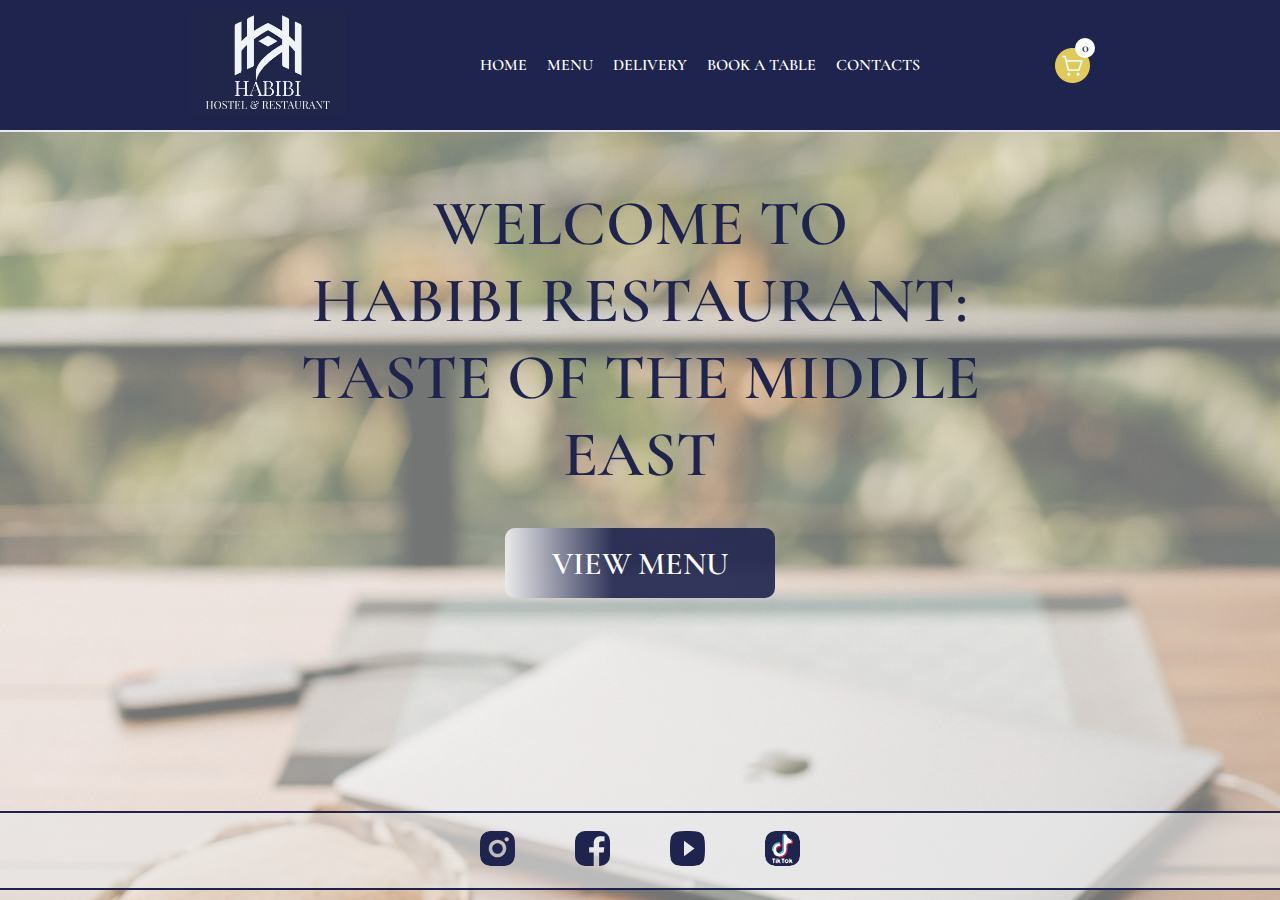
<file: index.html>
<!DOCTYPE html>
<html lang="en">
  <head>
    <meta charset="utf-8" />
    <meta name="viewport" content="width=device-width" />
    <meta
      name="keywords"
      content="restaurant, sri lanka, unawatuna, food, Habibi, Habibi restaurant, galle"
    />
    <meta
      name="description"
      content="This is the website for Habibi restaurant in Sri Lanka"
    />
    <title>Habibi restaurant</title>
    <link href="style.css" rel="stylesheet" type="text/css" />
    <link rel="preconnect" href="https://fonts.googleapis.com" />
    <link rel="preconnect" href="https://fonts.gstatic.com" crossorigin />
    <link
      href="https://fonts.googleapis.com/css2?family=Cormorant+Garamond:wght@500;600&display=swap"
      rel="stylesheet"
    />
    <link
      rel="stylesheet"
      href="https://cdnjs.cloudflare.com/ajax/libs/animate.css/4.1.1/animate.min.css"
    />
  </head>

  <body class="fade-in">
    <header class="header">
      <div class="container d-flex justify-content-between align-items-center">
        <a class="logo" href="index.html">
          <img src="img/logo.jpg" alt="logo" />
        </a>
        <nav class="header-menu d-flex align-items-center">
          <ul class="d-flex justify-content-between align-items-center">
            <li><a href="index.html">HOME</a></li>
            <li><a href="starters.html">MENU</a></li>
            <li><a href="delivery.html">DELIVERY</a></li>
            <li><a href="book-table.html">BOOK A TABLE</a></li>
            <li><a href="contacts.html">CONTACTS</a></li>
          </ul>
        </nav>
        <nav class="mobile-menu">
          <ul>
            <li><a href="index.html">HOME</a></li>
            <li><a href="starters.html">MENU</a></li>
            <li><a href="delivery.html">DELIVERY</a></li>
            <li><a href="book-table.html">BOOK A TABLE</a></li>
            <li><a href="contacts.html">CONTACTS</a></li>
          </ul>
        </nav>
        <div class="header-right d-flex align-items-center">
          <a href="cart.html" class="cart">
            <img src="img/cart.png" alt="cart" />
            <span>0</span>
          </a>
          <button class="burger-menu" aria-label="Open menu">☰</button>
        </div>
      </div>
    </header>
    <section id="main">
      <div class="container">
        <h1 class="main-title animate__animated animate__zoomIn">
          WELCOME TO<br />HABIBI RESTAURANT: TASTE OF THE MIDDLE EAST
        </h1>
        <div class="menu-btn animate__animated animate__flash">
          <a href="starters.html">VIEW MENU</a>
        </div>
      </div>
    </section>
    <footer class="footer">
      <div class="container">
        <div class="social-media-links">
          <a
            href="https://www.instagram.com/habibihostellanka?igsh=bG9mbnp6Z3FyYWdi"
            target="_blank"
            ><img src="img/instagram.svg" alt="instagram"
          /></a>
          <a
            href="https://www.facebook.com/share/9ZQujrAn1byjXo8f/?mibextid=kFxxJD"
            target="_blank"
            ><img src="img/fb.svg" alt="facebook"
          /></a>
          <a
            href="https://youtube.com/@habibihostel?si=cECmIZ6kzfZex7TD"
            target="_blank"
            ><img src="img/youtube.svg" alt="youtube"
          /></a>
          <a
            href="https://www.tiktok.com/@habibihostel4?_t=8qtTYFS86cc&_r=1"
            target="_blank"
            ><img src="img/tiktok.svg" alt="tiktok"
          /></a>
        </div>
      </div>
    </footer>
    <script src="script.js"></script>
    <script>
      document.addEventListener("DOMContentLoaded", function () {
        const cartIcon = document.querySelector(".cart span");

        if (cartIcon) {
          const cartItems = JSON.parse(localStorage.getItem("cartItems")) || [];
          const itemCount = cartItems.reduce((sum, item) => sum + item.quantity, 0);

          // Обновляем текст рядом с иконкой корзины, чтобы показать количество товаров
          cartIcon.textContent = itemCount;
        }
      });
    </script>
  </body>
</html>
</file>
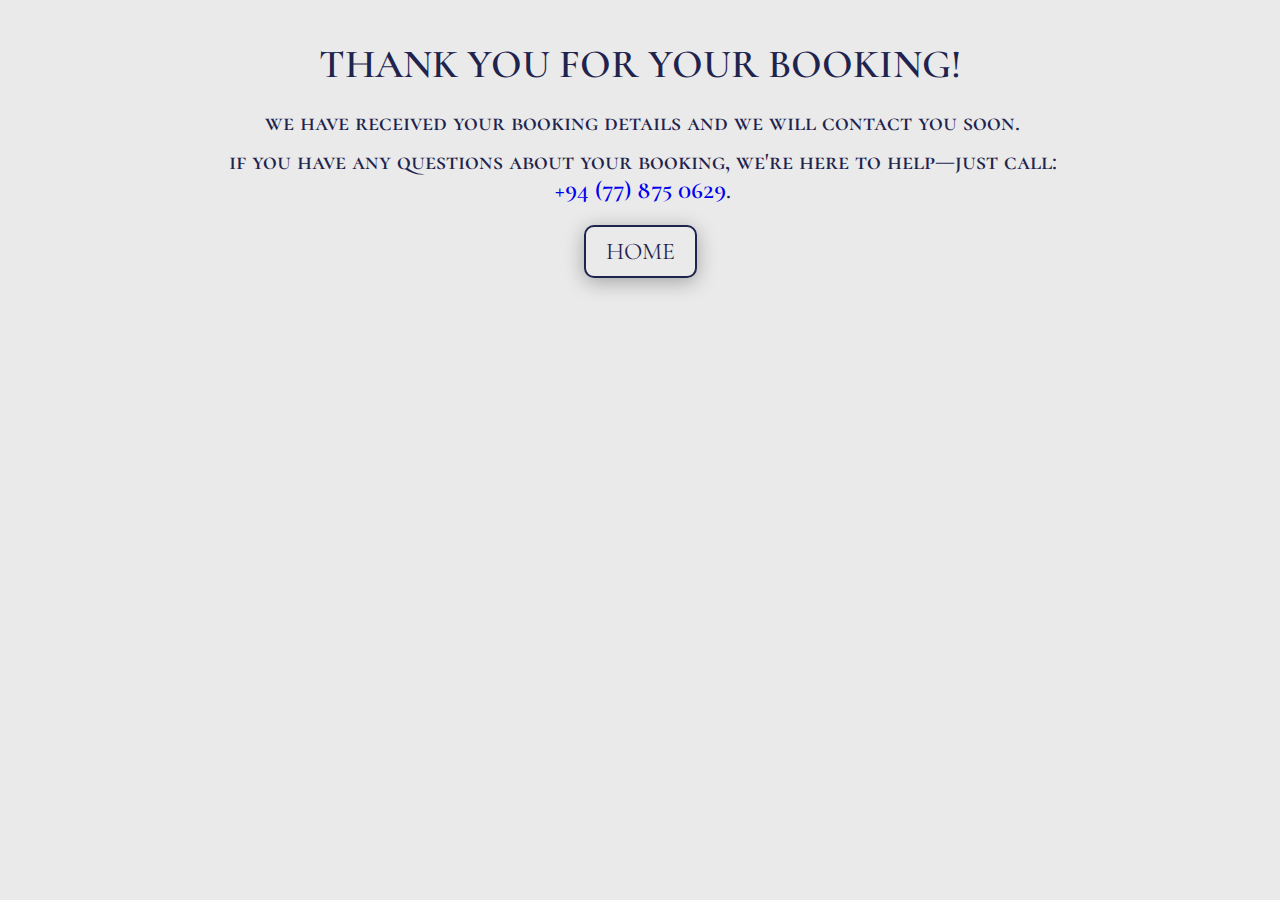
<file: bookingconfirmation.html>
<!DOCTYPE html>
<html lang="en">
<head>
    <meta charset="utf-8">
  <meta name="viewport" content="width=device-width">
  <meta name="keywords" content="restaurant, sri lanka, unawatuna, food, Habibi, Habibi restaurant, galle">
  <meta name="description" content="This is the website for Habibi restaurant in Sri Lanka">
  <title>Booking Confirmation</title>
  <link href="style.css" rel="stylesheet" type="text/css" />
  <link rel="preconnect" href="https://fonts.googleapis.com">
  <link rel="preconnect" href="https://fonts.gstatic.com" crossorigin>
  <link href="https://fonts.googleapis.com/css2?family=Cormorant+Garamond:wght@500;600&display=swap" rel="stylesheet">
  <link href="https://fonts.googleapis.com/css2?family=Cormorant+Garamond:wght@500;600&family=Cormorant+SC:wght@500;600&display=swap" rel="stylesheet">
  <link rel="stylesheet" href="https://cdnjs.cloudflare.com/ajax/libs/animate.css/4.1.1/animate.min.css"/>
</head>
<body>
    <section class="confirmation-page">
        <div class="container">
            <h2>THANK YOU FOR YOUR BOOKING!</h2>
            <p>we have received your booking details and we will contact you soon.</p>
            <p>if you have any questions about your booking, we're here to help—just call: <br><a href="tel:+94778750629">+94 (77) 875 0629</a>.</p>
            <button class="back" onclick="window.location.href='index.html'">HOME</button>
        </div>
    </section>
</body>
</html>
</file>
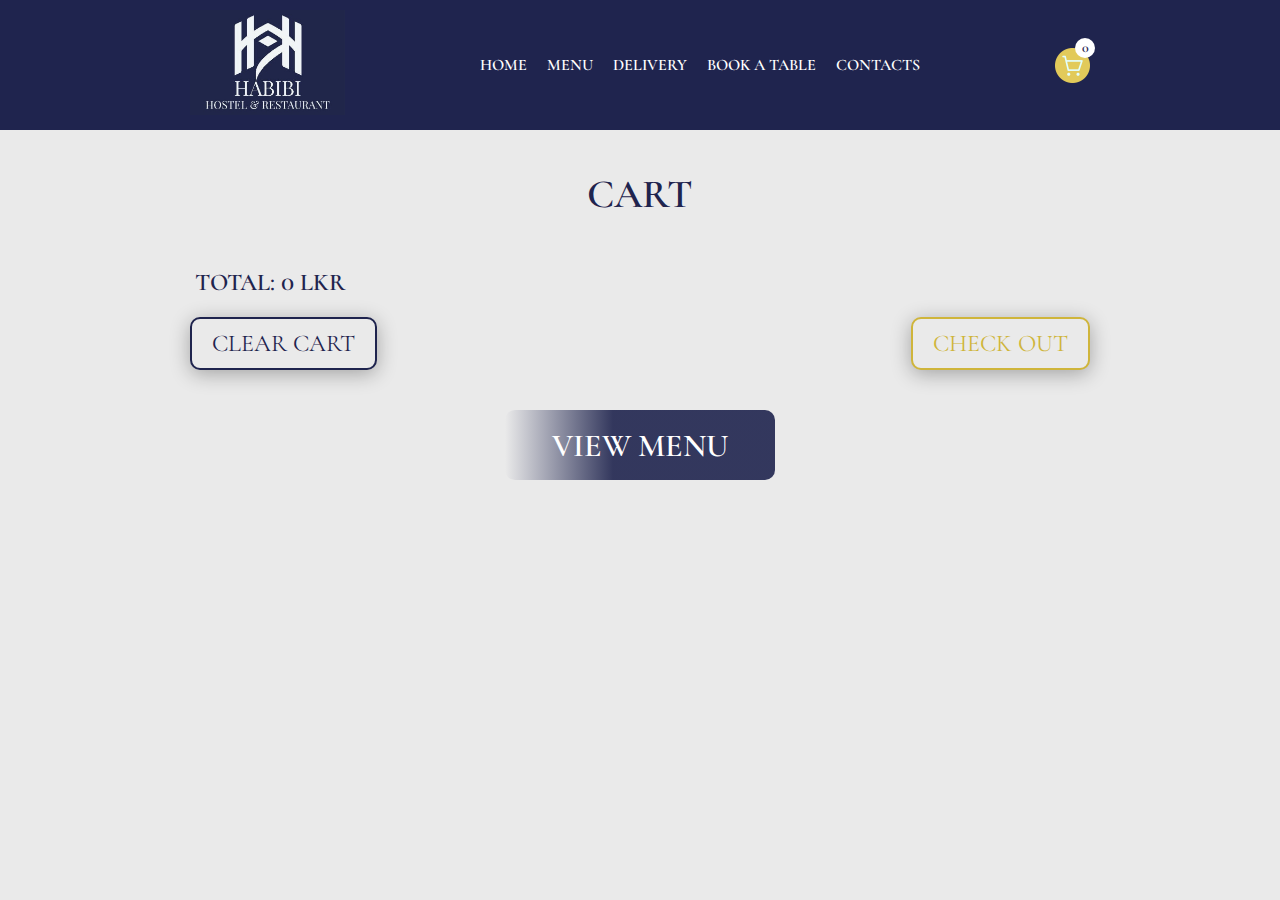
<file: cart.html>
<!DOCTYPE html>
<html lang="en">

<head>
  <meta charset="utf-8">
  <meta name="viewport" content="width=device-width">
  <meta name="keywords" content="restaurant, sri lanka, unawatuna, food, Habibi, Habibi restaurant, galle">
  <meta name="description" content="This is the website for Habibi restaurant in Sri Lanka">
  <title>Habibi restaurant</title>
  <link href="style.css" rel="stylesheet" type="text/css" />
  <link rel="preconnect" href="https://fonts.googleapis.com">
  <link rel="preconnect" href="https://fonts.gstatic.com" crossorigin>
  <link href="https://fonts.googleapis.com/css2?family=Cormorant+Garamond:wght@500;600&display=swap" rel="stylesheet">
  <link href="https://fonts.googleapis.com/css2?family=Cormorant+Garamond:wght@500;600&family=Cormorant+SC:wght@500;600&display=swap" rel="stylesheet">
  <link rel="stylesheet" href="https://cdnjs.cloudflare.com/ajax/libs/animate.css/4.1.1/animate.min.css"/>
</head>

<body>
  <header class="header">
    <div class="container d-flex justify-content-between align-items-center">
      <a class="logo" href="index.html">
        <img src="img/logo.jpg" alt="logo">
      </a>
      <nav class="header-menu d-flex align-items-center">
        <ul class="d-flex justify-content-between align-items-center">
          <li><a href="index.html">HOME</a></li>
          <li><a href="starters.html">MENU</a></li>
          <li><a href="delivery.html">DELIVERY</a></li>
          <li><a href="book-table.html">BOOK A TABLE</a></li>
          <li><a href="contacts.html">CONTACTS</a></li>
        </ul>
      </nav>
      <nav class="mobile-menu">
        <ul>
          <li><a href="index.html">HOME</a></li>
          <li><a href="starters.html">MENU</a></li>
          <li><a href="delivery.html">DELIVERY</a></li>
          <li><a href="book-table.html">BOOK A TABLE</a></li>
          <li><a href="contacts.html">CONTACTS</a></li>
        </ul>
      </nav>
      <div class="header-right d-flex align-items-center">
        <a href="cart.html" class="cart">
          <img src="img/cart.png" alt="cart">
          <span>0</span>
        </a>
        <button class="burger-menu" aria-label="Open menu"> ☰ </button>
      </div>
    </div>
  </header>
  <section class="cart-page animate__animated animate__backInUp">
    <div class="container d-flex align-items-center">
      <h2>CART</h2>
      <ul id="cart-items"></ul>
      <p id="total-price">TOTAL: 0 LKR</p>
      <div class="btns d-flex justify-content-between">
        <button id="clear-cart">CLEAR CART</button>
        <button id="checkout">CHECK OUT</button>
      </div>
      <div class="menu-btn">
        <a href="starters.html">VIEW MENU</a>
      </div>
    </div>
  </section>
  <script src="script.js"></script>
  <script>
    document.addEventListener("DOMContentLoaded", function () {  
      let cartItems = JSON.parse(localStorage.getItem("cartItems")) || [];  
      const cartItemsContainer = document.getElementById("cart-items");  
      const totalPriceElement = document.getElementById("total-price");  
      const clearCartButton = document.getElementById("clear-cart");  
      const cartIcon = document.querySelector(".cart span"); // Добавляем эту строку

    updateCartDisplay(); 

    clearCartButton.addEventListener("click", function () {  
      cartItems = [];  
      updateCartDisplay(); 
      saveCart(); 
      updateCartIcon(0); // Обновляем количество товаров в иконке
  }); 

    function updateCartDisplay() {  
      cartItemsContainer.innerHTML = "";  
      let totalPrice = 0; 

      cartItems.forEach((item) => {  
        const listItem = document.createElement("li");  
        listItem.textContent = `${item.name} - ${item.price} LKR (x${item.quantity})`;  
      
        const incrementBtn = document.createElement("button");
        incrementBtn.textContent = "+";
        incrementBtn.classList.add("quantity-btn")
        incrementBtn.onclick = () => updateQuantity(item.name, 1);

        const decrementBtn = document.createElement("button");
        decrementBtn.textContent = "-";
        decrementBtn.classList.add("quantity-btn")
        decrementBtn.onclick = () => updateQuantity(item.name, -1);

      // Добавляем кнопки к элементу списка
        listItem.appendChild(incrementBtn);
        listItem.appendChild(decrementBtn);

        cartItemsContainer.appendChild(listItem);  
        totalPrice += item.price * item.quantity;
    }); 

    totalPriceElement.textContent = `TOTAL: ${totalPrice} LKR`;  
    updateCartIcon(cartItems.reduce((sum, item) => sum + item.quantity, 0)); // Обновляем количество товаров
  } 

  function updateQuantity(itemName, amount) {
    const item = cartItems.find(cartItem => cartItem.name === itemName);
    if (item) {
      item.quantity += amount;

      // Удаляем товар из корзины, если количество становится 0
      if (item.quantity <= 0) {
        cartItems = cartItems.filter(cartItem => cartItem.name !== itemName);
      }

      updateCartDisplay();
      saveCart();
      }
    }

    function updateCartIcon(count) {
      cartIcon.textContent = count; // Обновляем количество на иконке корзины
    }

    function saveCart() {  
      localStorage.setItem("cartItems", JSON.stringify(cartItems));  
    } 
  });

    document.getElementById("checkout").addEventListener("click", function () {
      const cartItems = JSON.parse(localStorage.getItem("cartItems")) || [];
      if (cartItems.length === 0) {
        alert("Your cart is empty!");
        return;
      }
      window.location.href = "checkout.html";
    });
  </script>
</body>
</html>
</file>
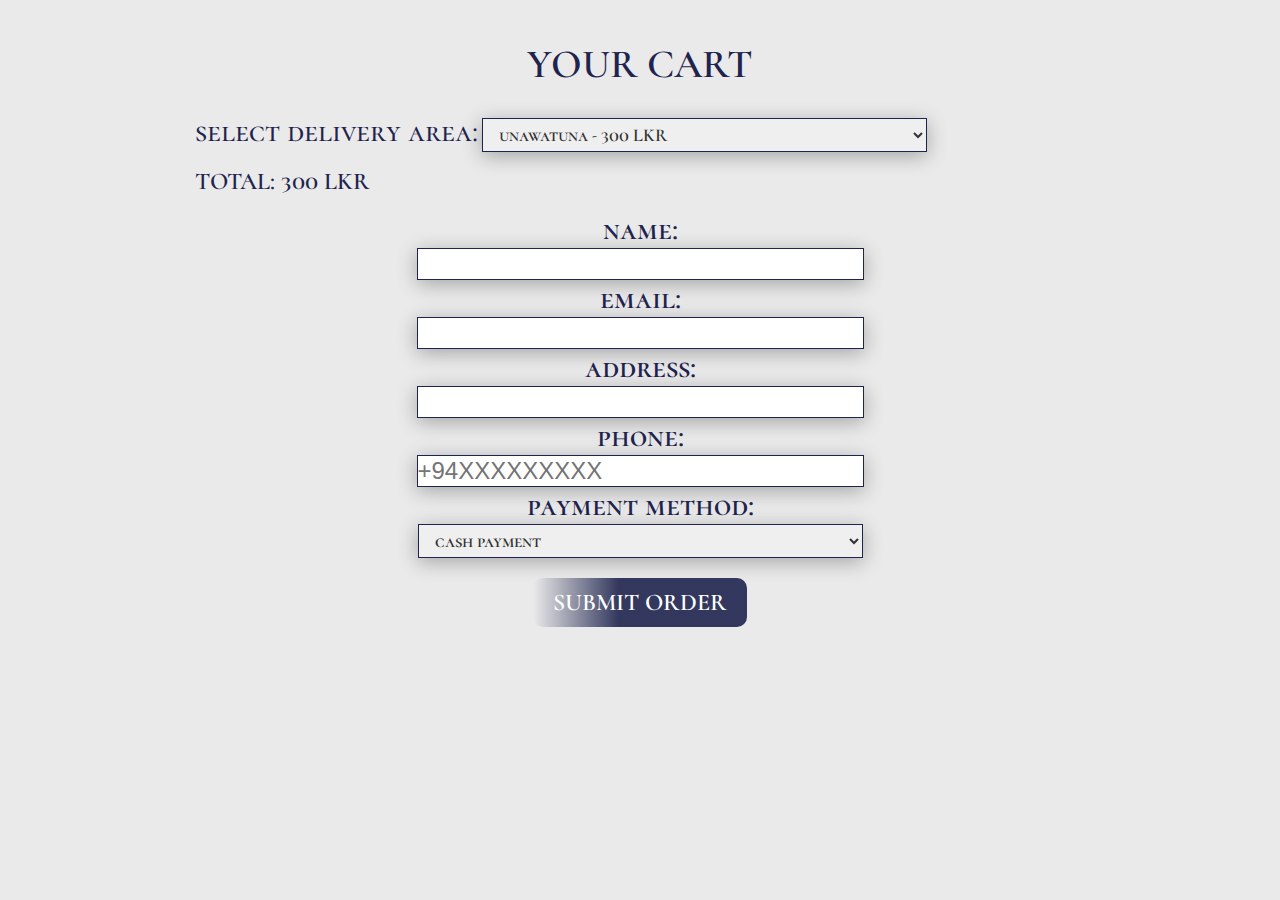
<file: checkout.html>
<!DOCTYPE html>
<html lang="en">

<head>
  <meta charset="utf-8">
  <meta name="viewport" content="width=device-width">
  <meta name="keywords" content="restaurant, sri lanka, unawatuna, food, Habibi, Habibi restaurant, galle">
  <meta name="description" content="This is the website for Habibi restaurant in Sri Lanka">
  <title>Habibi restaurant</title>
  <link href="style.css" rel="stylesheet" type="text/css" />
  <link rel="preconnect" href="https://fonts.googleapis.com">
  <link rel="preconnect" href="https://fonts.gstatic.com" crossorigin>
  <link href="https://fonts.googleapis.com/css2?family=Cormorant+Garamond:wght@500;600&display=swap" rel="stylesheet">
  <link href="https://fonts.googleapis.com/css2?family=Cormorant+Garamond:wght@500;600&family=Cormorant+SC:wght@500;600&display=swap" rel="stylesheet">
  <link rel="stylesheet" href="https://cdnjs.cloudflare.com/ajax/libs/animate.css/4.1.1/animate.min.css"/>
</head>

<body>
    <section class="checkout-page"> 
        <div class="container"> 
            <div id="cart-summary"> 
                <h2>YOUR CART</h2> 
                <ul id="cart-items-list"></ul> 
                <div id="delivery-options">
                    <label for="delivery">select delivery area:</label>
                    <select name="delivery" id="delivery" required>
                        <option value="unawatuna" data-price="300">unawatuna - 300 LKR</option>
                        <option value="galle" data-price="500">galle - 500 LKR</option>
                        <option value="outside galle" data-price="800">outside galle (nearby areas) - 800 LKR</option>
                    </select>
                </div>
                <p>TOTAL: <span id="cart-total">0</span> LKR</p> 
            </div> 
    

            <form class="d-flex align-items-center" action="process_order.php" method="post"> 
                <!-- Поля для ввода имени, email, адреса, телефона и типа оплаты --> 
                <label for="name">name:</label> 
                <input type="text" name="name" id="name" required> 
             
                <label for="email">email:</label> 
                <input type="email" name="email" id="email" required> 
    
                <label for="address">address:</label> 
                <input type="text" name="address" id="address" required> 
             
                <label for="phone">phone:</label> 
                <!-- Указываем паттерн для валидации ланкийского номера -->
                <input type="tel" name="phone" id="phone" pattern="^\+94[0-9]{9}$" placeholder="+94XXXXXXXXX" required> 
             
                <label for="payment">payment method:</label> 
                <select name="payment" id="payment" required> 
                    <option value="cash">cash payment</option> 
                    <option value="card">card payment</option> 
                </select> 
    
                <!-- Скрытое поле для передачи данных корзины и стоимости доставки --> 
                <input type="hidden" name="cart_data" id="cart_data"> 
                <input type="hidden" name="delivery_fee" id="delivery_fee_input">
    
                <button type="submit" id="submit_btn">SUBMIT ORDER</button> 
                <div id="loading" style="display: none;">SENDING...</div>
            </form> 
        </div> 
    </section> 
    <script> 
        document.addEventListener("DOMContentLoaded", function () {  
            const cartItemsList = document.getElementById("cart-items-list");  
            const cartTotalElement = document.getElementById("cart-total");  
            const deliverySelect = document.getElementById("delivery");  
            const deliveryFeeInput = document.getElementById("delivery_fee_input");  
            const cartData = JSON.parse(localStorage.getItem("cartItems")) || [];  

            let total = 0;  

            cartItemsList.innerHTML = "";  
            cartData.forEach(item => {  
                const listItem = document.createElement("li");  
                listItem.textContent = `${item.name} - ${item.price} LKR (x${item.quantity})`;  
                cartItemsList.appendChild(listItem);  
                total += item.price * item.quantity;  
            });  

            const defaultDeliveryFee = parseInt(deliverySelect.options[deliverySelect.selectedIndex].getAttribute("data-price"));  
            deliveryFeeInput.value = defaultDeliveryFee;  
            cartTotalElement.textContent = total + defaultDeliveryFee;  
            document.getElementById("cart_data").value = JSON.stringify(cartData);  

            deliverySelect.addEventListener("change", function () {  
                const selectedOption = deliverySelect.options[deliverySelect.selectedIndex];  
                const deliveryFee = parseInt(selectedOption.getAttribute("data-price"));  
                deliveryFeeInput.value = deliveryFee;  
                cartTotalElement.textContent = total + deliveryFee;  
            });  


            document.querySelector("form").addEventListener("submit", function(event) {
                event.preventDefault();

                // Сохранение данных корзины перед отправкой
                localStorage.setItem("cartItems", JSON.stringify(cartData));

                document.getElementById("loading").style.display = "block";
                document.getElementById("submit_btn").style.display = "none";
        
                // Очистка корзины из localStorage после успешного заказа
                this.submit(); // Отправка формы
            });
        });
    </script>
</body>
</html>
</file>
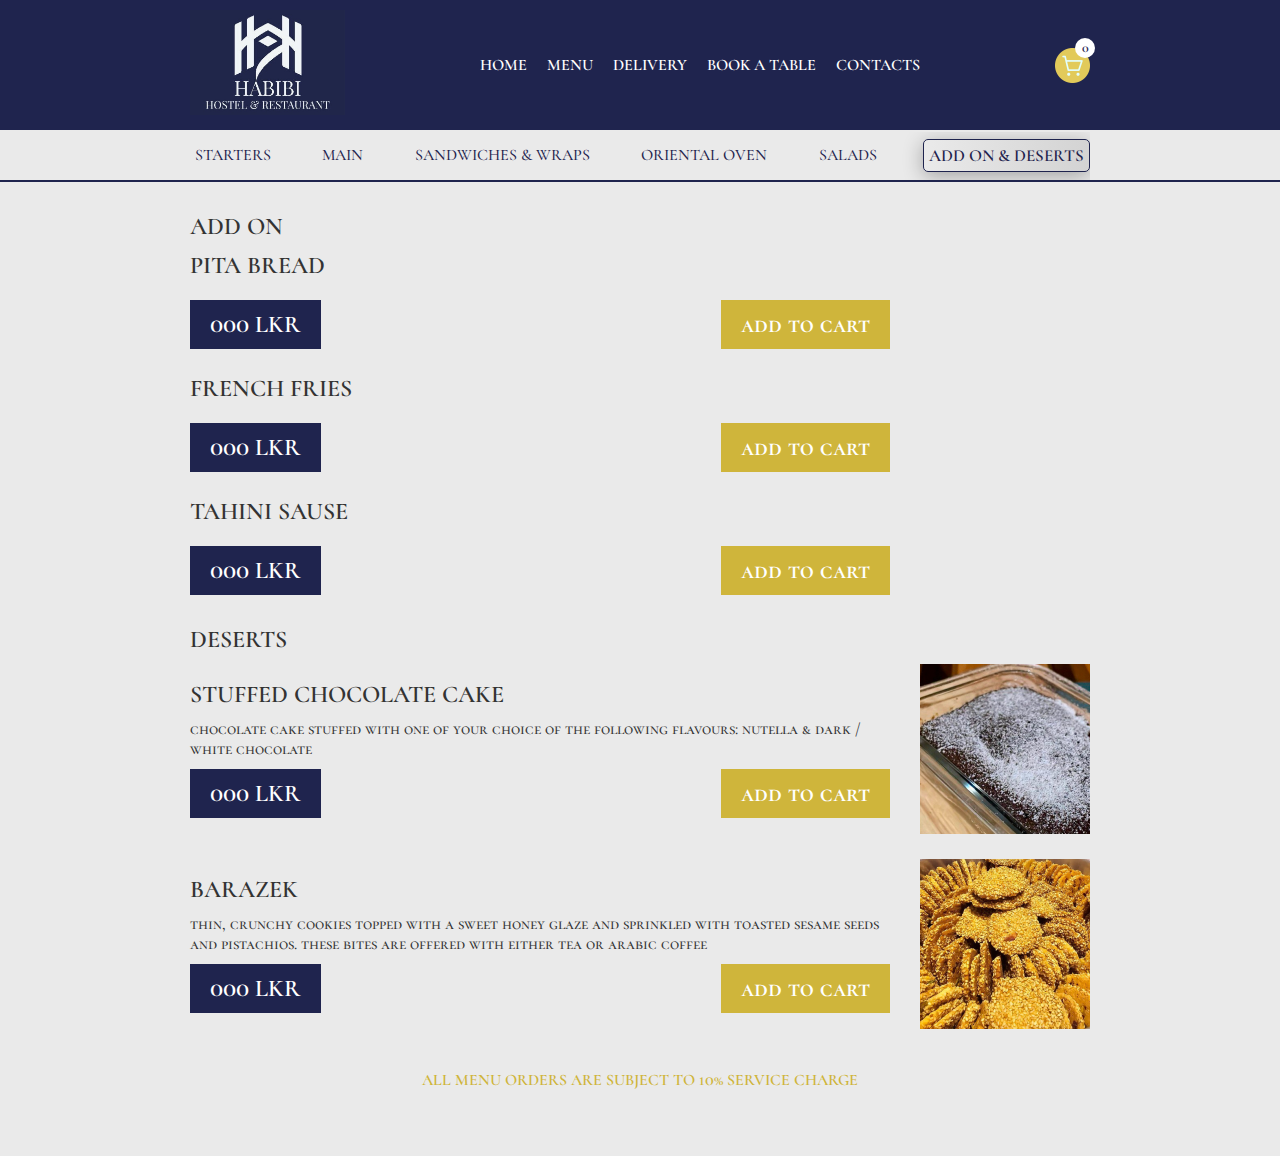
<file: deserts.html>
<!DOCTYPE html>
<html lang="en">
  <head>
    <meta charset="utf-8" />
    <meta name="viewport" content="width=device-width" />
    <meta
      name="keywords"
      content="restaurant, sri lanka, unawatuna, food, Habibi, Habibi restaurant, galle"
    />
    <meta
      name="description"
      content="This is the website for Habibi restaurant in Sri Lanka"
    />
    <title>Habibi restaurant</title>
    <link href="style.css" rel="stylesheet" type="text/css" />
    <link rel="preconnect" href="https://fonts.googleapis.com" />
    <link rel="preconnect" href="https://fonts.gstatic.com" crossorigin />
    <link
      href="https://fonts.googleapis.com/css2?family=Cormorant+Garamond:wght@500;600&display=swap"
      rel="stylesheet"
    />
    <link
      href="https://fonts.googleapis.com/css2?family=Cormorant+Garamond:wght@500;600&family=Cormorant+SC:wght@500;600&display=swap"
      rel="stylesheet"
    />
    <link
      rel="stylesheet"
      href="https://cdnjs.cloudflare.com/ajax/libs/animate.css/4.1.1/animate.min.css"
    />
  </head>
  <body>
    <header class="header">
      <div class="container d-flex justify-content-between align-items-center">
        <a class="logo" href="index.html">
          <img src="img/logo.jpg" alt="logo" />
        </a>
        <nav class="header-menu d-flex align-items-center">
          <ul class="d-flex justify-content-between align-items-center">
            <li><a href="index.html">HOME</a></li>
            <li><a href="starters.html">MENU</a></li>
            <li><a href="delivery.html">DELIVERY</a></li>
            <li><a href="book-table.html">BOOK A TABLE</a></li>
            <li><a href="contacts.html">CONTACTS</a></li>
          </ul>
        </nav>
        <nav class="mobile-menu">
          <ul>
            <li><a href="index.html">HOME</a></li>
            <li><a href="starters.html">MENU</a></li>
            <li><a href="delivery.html">DELIVERY</a></li>
            <li><a href="book-table.html">BOOK A TABLE</a></li>
            <li><a href="contacts.html">CONTACTS</a></li>
          </ul>
        </nav>
        <div class="header-right d-flex align-items-center">
          <a href="cart.html" class="cart">
            <img src="img/cart.png" alt="cart" />
            <span>0</span>
          </a>
          <button class="burger-menu" aria-label="Open menu">☰</button>
        </div>
      </div>
    </header>
    <section class="food-page">
      <div class="menu">
        <div class="container">
          <nav
            id="food-menu"
            class="food-menu scroll-menu animate__animated animate__bounceIn"
          >
            <a href="starters.html" class="menu-item">STARTERS</a>
            <a href="main.html" class="menu-item">MAIN</a>
            <a href="sandwiches.html" class="menu-item">SANDWICHES & WRAPS</a>
            <a href="oven.html" class="menu-item">ORIENTAL OVEN</a>
            <a href="salads.html" class="menu-item">SALADS</a>
            <a href="deserts.html" class="menu-item active">ADD ON & DESERTS</a>
          </nav>
        </div>
      </div>
      <div id="add-to-cart-message">ADDED TO YOUR CART</div>
      <div class="food-items animate__animated animate__fadeInUp">
        <div class="container">
          <h3 class="last-page-title">ADD ON</h3>
          <div class="food-item no-img">
            <h3>PITA BREAD</h3>
            <div class="food-item-info-bottom d-flex justify-content-between">
              <span>000 LKR</span>
              <button>add to cart</button>
            </div>
          </div>
          <div class="food-item no-img">
            <h3>FRENCH FRIES</h3>
            <div class="food-item-info-bottom d-flex justify-content-between">
              <span>000 LKR</span>
              <button>add to cart</button>
            </div>
          </div>
          <div class="food-item no-img">
            <h3>TAHINI SAUSE</h3>
            <div class="food-item-info-bottom d-flex justify-content-between">
              <span>000 LKR</span>
              <button>add to cart</button>
            </div>
          </div>
          <h3 class="last-page-title desert-title">DESERTS</h3>
          <div class="food-item">
            <div class="food-item-info">
              <h3>STUFFED CHOCOLATE CAKE</h3>
              <p>
                chocolate cake stuffed with one of your choice of the following
                flavours: nutella & dark / white chocolate
              </p>
              <div class="food-item-info-bottom d-flex justify-content-between">
                <span>000 LKR</span>
                <button>add to cart</button>
              </div>
            </div>
            <img src="img/cake.png" alt="food item 1" />
          </div>
          <div class="food-item">
            <div class="food-item-info">
              <h3>BARAZEK</h3>
              <p>
                thin, crunchy cookies topped with a sweet honey glaze and
                sprinkled with toasted sesame seeds and pistachios. these bites
                are offered with either tea or arabic coffee
              </p>
              <div class="food-item-info-bottom d-flex justify-content-between">
                <span>000 LKR</span>
                <button>add to cart</button>
              </div>
            </div>
            <img src="img/barazek.png" alt="food item 2" />
          </div>
          <div class="extra-info">
            <p>ALL MENU ORDERS ARE SUBJECT TO 10% SERVICE CHARGE</p>
          </div>
        </div>
      </div>
    </section>
    <script src="script.js"></script>
    <script>
      function showMessage() {
        const message = document.getElementById('add-to-cart-message');
        message.style.display = 'block';
        message.style.opacity = '1';

    // Скрываем сообщение через 2 секунды
        setTimeout(() => {
          message.style.opacity = '0';
          setTimeout(() => {
            message.style.display = 'none';
          }, 300); // Дожидаемся завершения анимации
        }, 2000);
      }

      document.addEventListener("DOMContentLoaded", function () {
        let cartItems = JSON.parse(localStorage.getItem("cartItems")) || [];
        const cartIcon = document.querySelector(".cart span");
        const addToCartButtons = document.querySelectorAll(
          ".food-item-info-bottom button"
        );

        updateCartIcon(cartItems.reduce((sum, item) => sum + item.quantity, 0));

        addToCartButtons.forEach((button) => {
          button.addEventListener("click", function (event) {
            const foodItem = event.target.closest(".food-item");
            const itemName = foodItem.querySelector("h3").textContent;
            const itemPriceText = foodItem.querySelector("span").textContent;
            const itemPrice = parseInt(itemPriceText.replace(/[^\d]/g, ""));

            const existingItem = cartItems.find(cartItem => cartItem.name === itemName);

            if (existingItem) {
                // Если товар уже в корзине, увеличиваем его количество
                existingItem.quantity += 1;
            } else {
                // Если товара нет в корзине, добавляем его с количеством 1
                cartItems.push({ name: itemName, price: itemPrice, quantity: 1 });
            }

            updateCartIcon(cartItems.reduce((sum, item) => sum + item.quantity, 0)); // Обновляем значок корзины
            saveCart();
            showMessage();
          });
        });

        function updateCartIcon(count) {
          cartIcon.textContent = count;
        }

        function saveCart() {
          localStorage.setItem("cartItems", JSON.stringify(cartItems));
        }
      });
      document.addEventListener("DOMContentLoaded", function () {
        const activeSection = document.querySelector("#food-menu a.active");

        if (activeSection) {
          activeSection.scrollIntoView({ behavior: "smooth", block: "center" });
        }
      });
    </script>
  </body>
</html>
</file>
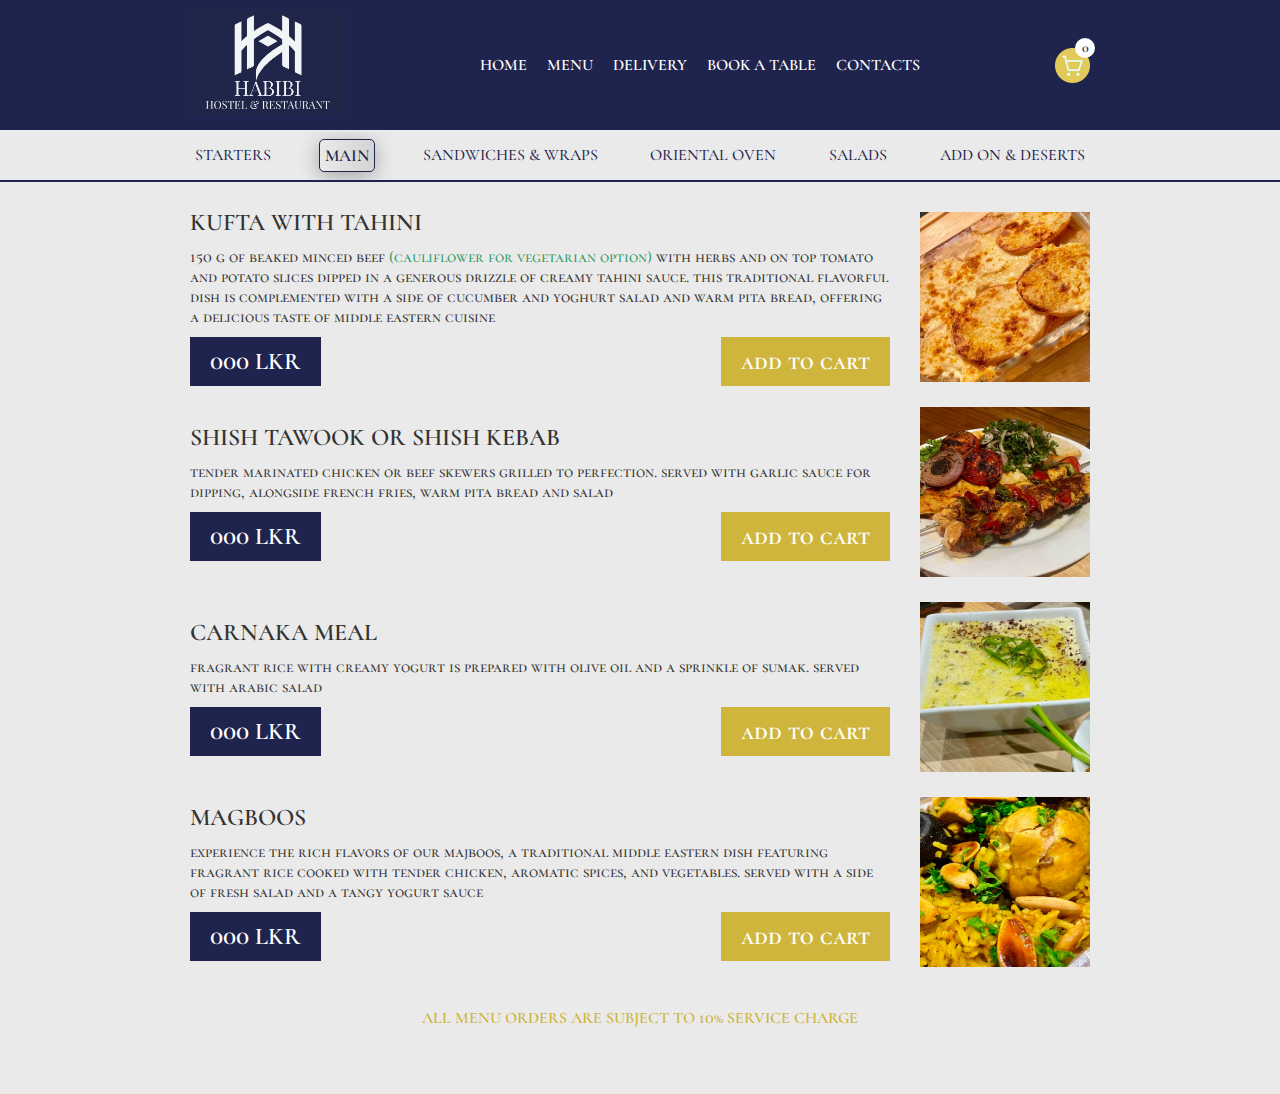
<file: main.html>
<!DOCTYPE html>
<html lang="en">
  <head>
    <meta charset="utf-8" />
    <meta name="viewport" content="width=device-width" />
    <meta
      name="keywords"
      content="restaurant, sri lanka, unawatuna, food, Habibi, Habibi restaurant, galle"
    />
    <meta
      name="description"
      content="This is the website for Habibi restaurant in Sri Lanka"
    />
    <title>Habibi restaurant</title>
    <link href="style.css" rel="stylesheet" type="text/css" />
    <link rel="preconnect" href="https://fonts.googleapis.com" />
    <link rel="preconnect" href="https://fonts.gstatic.com" crossorigin />
    <link
      href="https://fonts.googleapis.com/css2?family=Cormorant+Garamond:wght@500;600&display=swap"
      rel="stylesheet"
    />
    <link
      href="https://fonts.googleapis.com/css2?family=Cormorant+Garamond:wght@500;600&family=Cormorant+SC:wght@500;600&display=swap"
      rel="stylesheet"
    />
    <link
      rel="stylesheet"
      href="https://cdnjs.cloudflare.com/ajax/libs/animate.css/4.1.1/animate.min.css"
    />
  </head>
  <body>
    <header class="header">
      <div class="container d-flex justify-content-between align-items-center">
        <a class="logo" href="index.html">
          <img src="img/logo.jpg" alt="logo" />
        </a>
        <nav class="header-menu d-flex align-items-center">
          <ul class="d-flex justify-content-between align-items-center">
            <li><a href="index.html">HOME</a></li>
            <li><a href="starters.html">MENU</a></li>
            <li><a href="delivery.html">DELIVERY</a></li>
            <li><a href="book-table.html">BOOK A TABLE</a></li>
            <li><a href="contacts.html">CONTACTS</a></li>
          </ul>
        </nav>
        <nav class="mobile-menu">
          <ul>
            <li><a href="index.html">HOME</a></li>
            <li><a href="starters.html">MENU</a></li>
            <li><a href="delivery.html">DELIVERY</a></li>
            <li><a href="book-table.html">BOOK A TABLE</a></li>
            <li><a href="contacts.html">CONTACTS</a></li>
          </ul>
        </nav>
        <div class="header-right d-flex align-items-center">
          <a href="cart.html" class="cart">
            <img src="img/cart.png" alt="cart" />
            <span>0</span>
          </a>
          <button class="burger-menu" aria-label="Open menu">☰</button>
        </div>
      </div>
    </header>
    <section class="food-page">
      <div class="menu">
        <div class="container">
          <nav
            id="food-menu"
            class="food-menu scroll-menu animate__animated animate__bounceIn"
          >
            <a href="starters.html" class="menu-item">STARTERS</a>
            <a href="main.html" class="menu-item active">MAIN</a>
            <a href="sandwiches.html" class="menu-item">SANDWICHES & WRAPS</a>
            <a href="oven.html" class="menu-item">ORIENTAL OVEN</a>
            <a href="salads.html" class="menu-item">SALADS</a>
            <a href="deserts.html" class="menu-item">ADD ON & DESERTS</a>
          </nav>
        </div>
      </div>
      <div id="add-to-cart-message">ADDED TO YOUR CART</div>
      <div class="food-items animate__animated animate__fadeInUp">
        <div class="container">
          <div class="food-item">
            <div class="food-item-info">
              <h3>KUFTA WITH TAHINI</h3>
              <p>
                150 g of beaked minced beef
                <mark>(cauliflower for vegetarian option)</mark> with herbs and
                on top tomato and potato slices dipped in a generous drizzle of
                creamy tahini sauce. this traditional flavorful dish is
                complemented with a side of cucumber and yoghurt salad and warm
                pita bread, offering a delicious taste of middle eastern cuisine
              </p>
              <div class="food-item-info-bottom d-flex justify-content-between">
                <span>000 LKR</span>
                <button>add to cart</button>
              </div>
            </div>
            <img src="img/kufta.png" alt="food item 1" />
          </div>
          <div class="food-item">
            <div class="food-item-info">
              <h3>SHISH TAWOOK OR SHISH KEBAB</h3>
              <p>
                tender marinated chicken or beef skewers grilled to perfection.
                served with garlic sauce for dipping, alongside french fries,
                warm pita bread and salad
              </p>
              <div class="food-item-info-bottom d-flex justify-content-between">
                <span>000 LKR</span>
                <button>add to cart</button>
              </div>
            </div>
            <img src="img/shishtawook.png" alt="food item 2" />
          </div>
          <div class="food-item">
            <div class="food-item-info">
              <h3>CARNAKA MEAL</h3>
              <p>
                fragrant rice with creamy yogurt is prepared with olive oil and
                a sprinkle of sumak. served with arabic salad
              </p>
              <div class="food-item-info-bottom d-flex justify-content-between">
                <span>000 LKR</span>
                <button>add to cart</button>
              </div>
            </div>
            <img src="img/carnaka.png" alt="food item 3" />
          </div>
          <div class="food-item">
            <div class="food-item-info">
              <h3>MAGBOOS</h3>
              <p>
                experience the rich flavors of our majboos, a traditional middle
                eastern dish featuring fragrant rice cooked with tender chicken,
                aromatic spices, and vegetables. served with a side of fresh
                salad and a tangy yogurt sauce
              </p>
              <div class="food-item-info-bottom d-flex justify-content-between">
                <span>000 LKR</span>
                <button>add to cart</button>
              </div>
            </div>
            <img src="img/magboos.png" alt="food item 4" />
          </div>
          <div class="extra-info">
            <p>ALL MENU ORDERS ARE SUBJECT TO 10% SERVICE CHARGE</p>
          </div>
        </div>
      </div>
    </section>
    <script src="script.js"></script>
    <script>
      function showMessage() {
        const message = document.getElementById('add-to-cart-message');
        message.style.display = 'block';
        message.style.opacity = '1';

    // Скрываем сообщение через 2 секунды
        setTimeout(() => {
          message.style.opacity = '0';
          setTimeout(() => {
            message.style.display = 'none';
          }, 300); // Дожидаемся завершения анимации
        }, 2000);
      }

      document.addEventListener("DOMContentLoaded", function () {
        let cartItems = JSON.parse(localStorage.getItem("cartItems")) || [];
        const cartIcon = document.querySelector(".cart span");
        const addToCartButtons = document.querySelectorAll(
          ".food-item-info-bottom button"
        );

        updateCartIcon(cartItems.reduce((sum, item) => sum + item.quantity, 0));

        addToCartButtons.forEach((button) => {
          button.addEventListener("click", function (event) {
            const foodItem = event.target.closest(".food-item");
            const itemName = foodItem.querySelector("h3").textContent;
            const itemPriceText = foodItem.querySelector("span").textContent;
            const itemPrice = parseInt(itemPriceText.replace(/[^\d]/g, ""));

            const existingItem = cartItems.find(cartItem => cartItem.name === itemName);

            if (existingItem) {
                // Если товар уже в корзине, увеличиваем его количество
                existingItem.quantity += 1;
            } else {
                // Если товара нет в корзине, добавляем его с количеством 1
                cartItems.push({ name: itemName, price: itemPrice, quantity: 1 });
            }

            updateCartIcon(cartItems.reduce((sum, item) => sum + item.quantity, 0)); // Обновляем значок корзины
            saveCart();
            showMessage();
          });
        });

        function updateCartIcon(count) {
          cartIcon.textContent = count;
        }

        function saveCart() {
          localStorage.setItem("cartItems", JSON.stringify(cartItems));
        }
      });
      document.addEventListener("DOMContentLoaded", function () {
        const activeSection = document.querySelector("#food-menu a.active");

        if (activeSection) {
          activeSection.scrollIntoView({ behavior: "smooth", block: "center" });
        }
      });
    </script>
  </body>
</html>
</file>
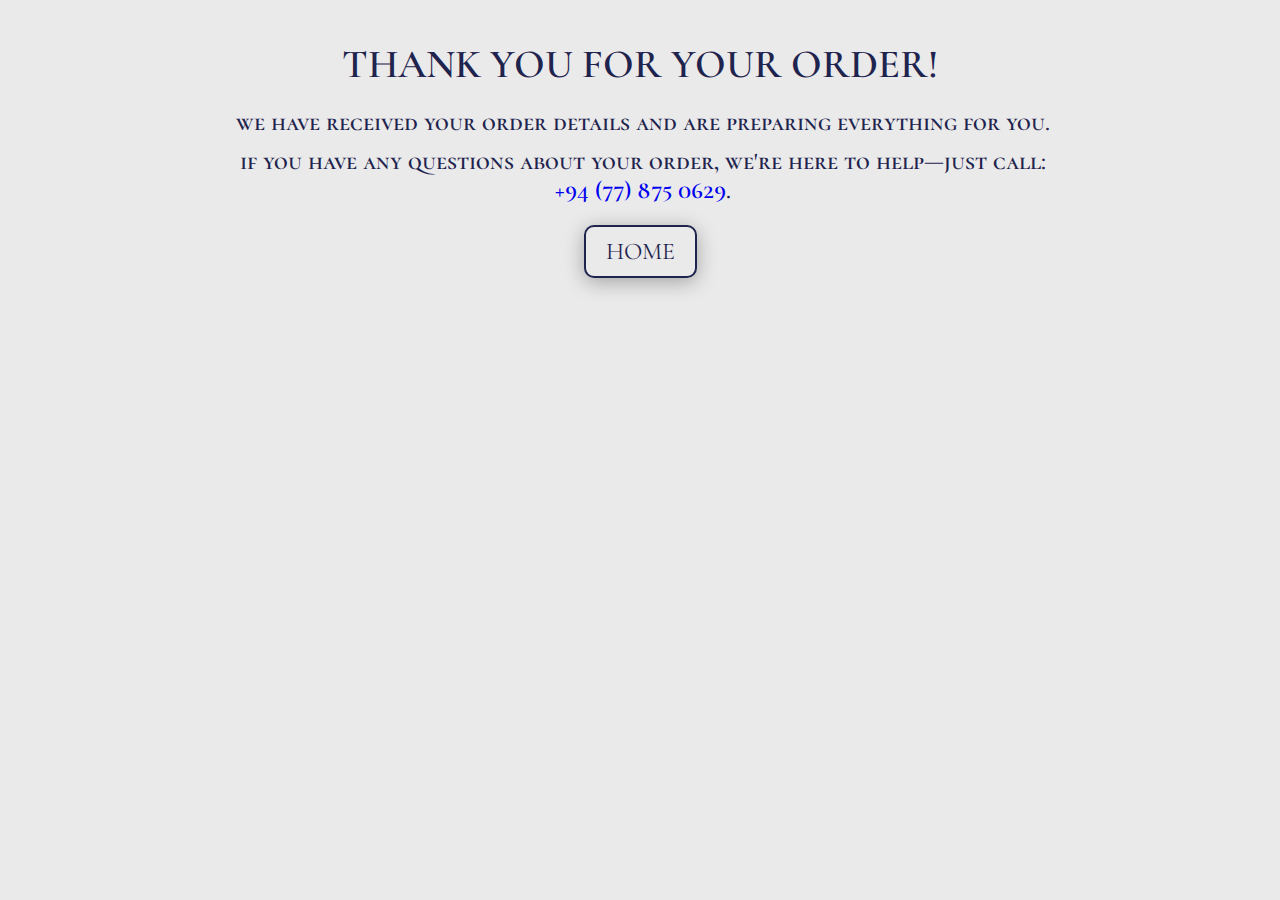
<file: orderconfirmation.html>
<!DOCTYPE html>
<html lang="en">
<head>
    <meta charset="utf-8">
  <meta name="viewport" content="width=device-width">
  <meta name="keywords" content="restaurant, sri lanka, unawatuna, food, Habibi, Habibi restaurant, galle">
  <meta name="description" content="This is the website for Habibi restaurant in Sri Lanka">
  <title>Order Confirmation</title>
  <link href="style.css" rel="stylesheet" type="text/css" />
  <link rel="preconnect" href="https://fonts.googleapis.com">
  <link rel="preconnect" href="https://fonts.gstatic.com" crossorigin>
  <link href="https://fonts.googleapis.com/css2?family=Cormorant+Garamond:wght@500;600&display=swap" rel="stylesheet">
  <link href="https://fonts.googleapis.com/css2?family=Cormorant+Garamond:wght@500;600&family=Cormorant+SC:wght@500;600&display=swap" rel="stylesheet">
  <link rel="stylesheet" href="https://cdnjs.cloudflare.com/ajax/libs/animate.css/4.1.1/animate.min.css"/>
</head>
<body>
    <section class="confirmation-page">
        <div class="container">
            <h2>THANK YOU FOR YOUR ORDER!</h2>
            <p>we have received your order details and are preparing everything for you.</p>
            <div id="order-details">
                <!-- JavaScript может добавить детали заказа, если они были сохранены в localStorage -->
            </div>
            <p>if you have any questions about your order, we're here to help—just call: <br><a href="tel:+94778750629">+94 (77) 875 0629</a>.</p>
            <button class="back" onclick="window.location.href='index.html'">HOME</button>
        </div>
    </section>

    <script>
        document.addEventListener("DOMContentLoaded", function () { 
            const orderDetails = JSON.parse(localStorage.getItem("cartItems")) || []; 
            const orderDetailsContainer = document.getElementById("order-details"); 

            orderDetails.forEach(item => { 
                const itemDetail = document.createElement("p"); 
                itemDetail.textContent = `${item.name} - ${item.price} LKR (x${item.quantity})`; 
                orderDetailsContainer.appendChild(itemDetail); 
            }); 

            localStorage.removeItem("cartItems"); 
        });
    </script>
</body>
</html>
</file>
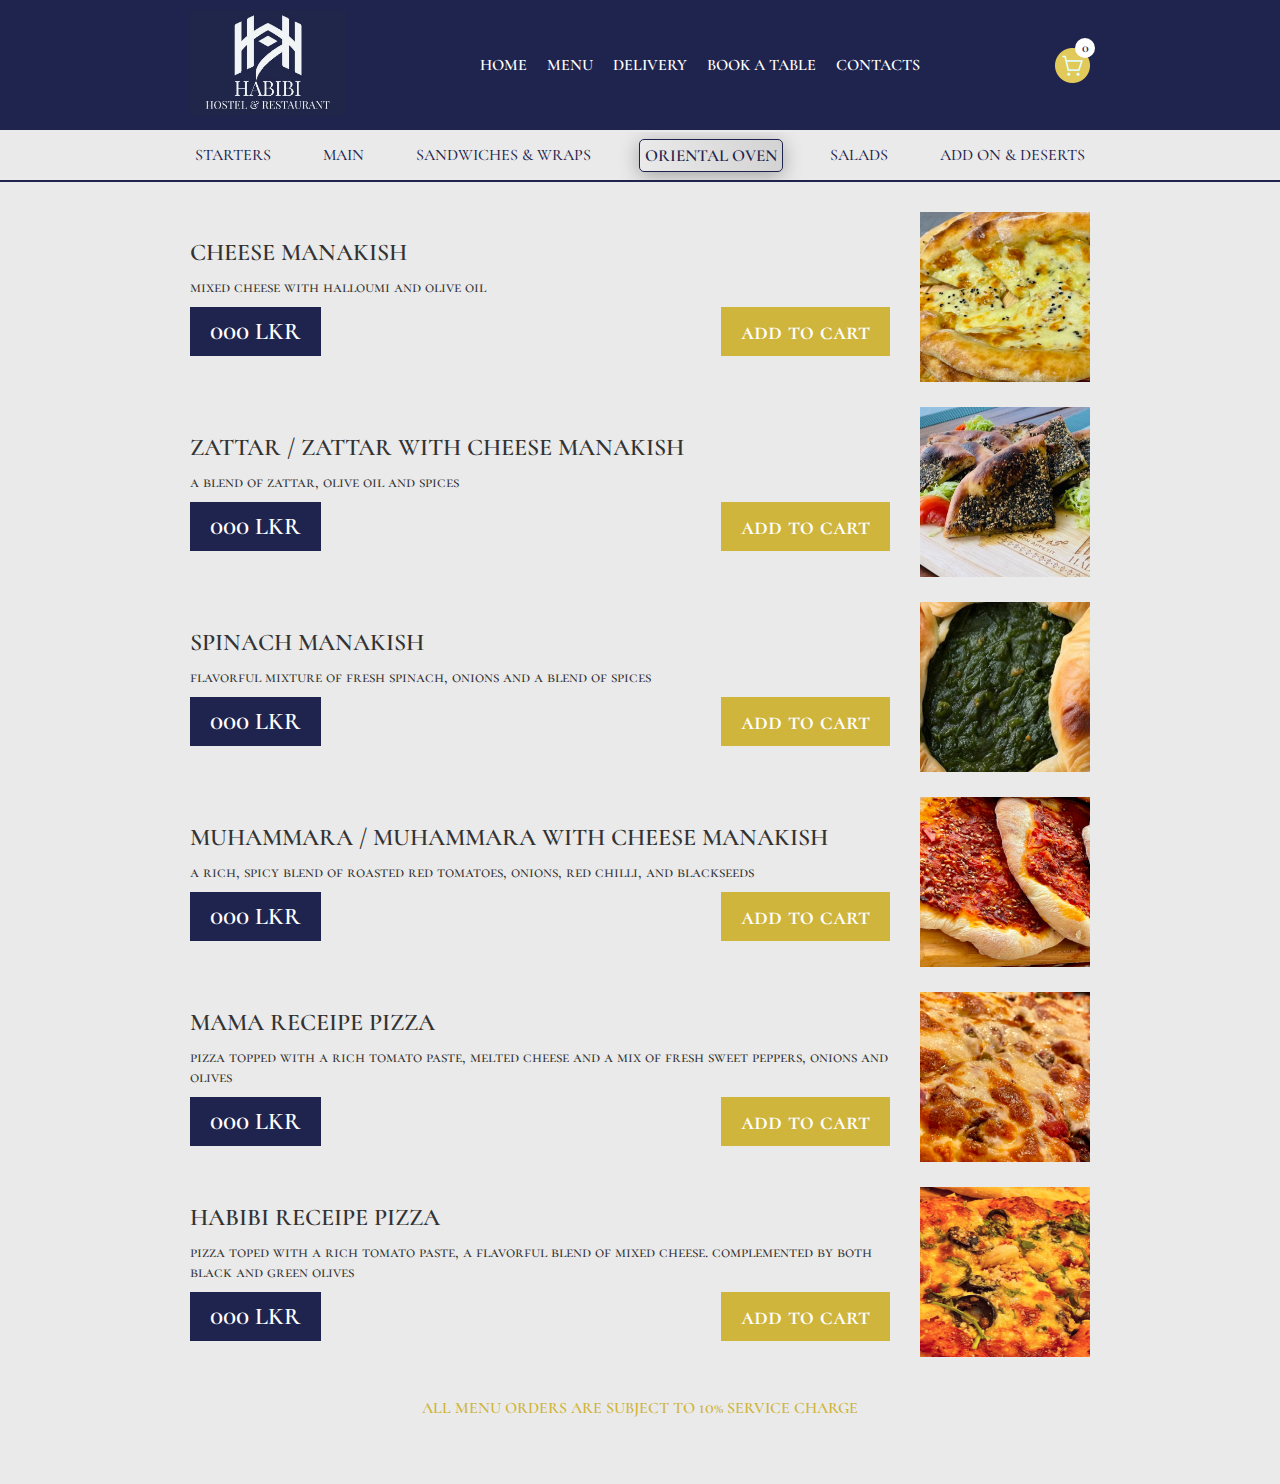
<file: oven.html>
<!DOCTYPE html>
<html lang="en">
  <head>
    <meta charset="utf-8" />
    <meta name="viewport" content="width=device-width" />
    <meta
      name="keywords"
      content="restaurant, sri lanka, unawatuna, food, Habibi, Habibi restaurant, galle"
    />
    <meta
      name="description"
      content="This is the website for Habibi restaurant in Sri Lanka"
    />
    <title>Habibi restaurant</title>
    <link href="style.css" rel="stylesheet" type="text/css" />
    <link rel="preconnect" href="https://fonts.googleapis.com" />
    <link rel="preconnect" href="https://fonts.gstatic.com" crossorigin />
    <link
      href="https://fonts.googleapis.com/css2?family=Cormorant+Garamond:wght@500;600&display=swap"
      rel="stylesheet"
    />
    <link
      href="https://fonts.googleapis.com/css2?family=Cormorant+Garamond:wght@500;600&family=Cormorant+SC:wght@500;600&display=swap"
      rel="stylesheet"
    />
    <link
      rel="stylesheet"
      href="https://cdnjs.cloudflare.com/ajax/libs/animate.css/4.1.1/animate.min.css"
    />
  </head>
  <body>
    <header class="header">
      <div class="container d-flex justify-content-between align-items-center">
        <a class="logo" href="index.html">
          <img src="img/logo.jpg" alt="logo" />
        </a>
        <nav class="header-menu d-flex align-items-center">
          <ul class="d-flex justify-content-between align-items-center">
            <li><a href="index.html">HOME</a></li>
            <li><a href="starters.html">MENU</a></li>
            <li><a href="delivery.html">DELIVERY</a></li>
            <li><a href="book-table.html">BOOK A TABLE</a></li>
            <li><a href="contacts.html">CONTACTS</a></li>
          </ul>
        </nav>
        <nav class="mobile-menu">
          <ul>
            <li><a href="index.html">HOME</a></li>
            <li><a href="starters.html">MENU</a></li>
            <li><a href="delivery.html">DELIVERY</a></li>
            <li><a href="book-table.html">BOOK A TABLE</a></li>
            <li><a href="contacts.html">CONTACTS</a></li>
          </ul>
        </nav>
        <div class="header-right d-flex align-items-center">
          <a href="cart.html" class="cart">
            <img src="img/cart.png" alt="cart" />
            <span>0</span>
          </a>
          <button class="burger-menu" aria-label="Open menu">☰</button>
        </div>
      </div>
    </header>
    <section class="food-page">
      <div class="menu">
        <div class="container">
          <nav
            id="food-menu"
            class="food-menu scroll-menu animate__animated animate__bounceIn"
          >
            <a href="starters.html" class="menu-item">STARTERS</a>
            <a href="main.html" class="menu-item">MAIN</a>
            <a href="sandwiches.html" class="menu-item">SANDWICHES & WRAPS</a>
            <a href="oven.html" class="menu-item active">ORIENTAL OVEN</a>
            <a href="salads.html" class="menu-item">SALADS</a>
            <a href="deserts.html" class="menu-item">ADD ON & DESERTS</a>
          </nav>
        </div>
      </div>
      <div id="add-to-cart-message">ADDED TO YOUR CART</div>
      <div class="food-items animate__animated animate__fadeInUp">
        <div class="container">
          <div class="food-item">
            <div class="food-item-info">
              <h3>CHEESE MANAKISH</h3>
              <p>mixed cheese with halloumi and olive oil</p>
              <div class="food-item-info-bottom d-flex justify-content-between">
                <span>000 LKR</span>
                <button>add to cart</button>
              </div>
            </div>
            <img src="img/cheese.png" alt="food item 1" />
          </div>
          <div class="food-item">
            <div class="food-item-info">
              <h3>ZATTAR / ZATTAR WITH CHEESE MANAKISH</h3>
              <p>a blend of zattar, olive oil and spices</p>
              <div class="food-item-info-bottom d-flex justify-content-between">
                <span>000 LKR</span>
                <button>add to cart</button>
              </div>
            </div>
            <img src="img/zattar.png" alt="food item 2" />
          </div>
          <div class="food-item">
            <div class="food-item-info">
              <h3>SPINACH MANAKISH</h3>
              <p>
                flavorful mixture of fresh spinach, onions and a blend of spices
              </p>
              <div class="food-item-info-bottom d-flex justify-content-between">
                <span>000 LKR</span>
                <button>add to cart</button>
              </div>
            </div>
            <img src="img/spinach.png" alt="food item 3" />
          </div>
          <div class="food-item">
            <div class="food-item-info">
              <h3>MUHAMMARA / MUHAMMARA WITH CHEESE MANAKISH</h3>
              <p>
                a rich, spicy blend of roasted red tomatoes, onions, red chilli,
                and blackseeds
              </p>
              <div class="food-item-info-bottom d-flex justify-content-between">
                <span>000 LKR</span>
                <button>add to cart</button>
              </div>
            </div>
            <img src="img/muhammara.png" alt="food item 4" />
          </div>
          <div class="food-item">
            <div class="food-item-info">
              <h3>MAMA RECEIPE PIZZA</h3>
              <p>
                pizza topped with a rich tomato paste, melted cheese and a mix
                of fresh sweet peppers, onions and olives
              </p>
              <div class="food-item-info-bottom d-flex justify-content-between">
                <span>000 LKR</span>
                <button>add to cart</button>
              </div>
            </div>
            <img src="img/mama.png" alt="food item 5" />
          </div>
          <div class="food-item">
            <div class="food-item-info">
              <h3>HABIBI RECEIPE PIZZA</h3>
              <p>
                pizza toped with a rich tomato paste, a flavorful blend of mixed
                cheese. complemented by both black and green olives
              </p>
              <div class="food-item-info-bottom d-flex justify-content-between">
                <span>000 LKR</span>
                <button>add to cart</button>
              </div>
            </div>
            <img src="img/habibi.png" alt="food item 6" />
          </div>
          <div class="extra-info">
            <p>ALL MENU ORDERS ARE SUBJECT TO 10% SERVICE CHARGE</p>
          </div>
        </div>
      </div>
    </section>
    <script src="script.js"></script>
    <script>
      function showMessage() {
        const message = document.getElementById('add-to-cart-message');
        message.style.display = 'block';
        message.style.opacity = '1';

    // Скрываем сообщение через 2 секунды
        setTimeout(() => {
          message.style.opacity = '0';
          setTimeout(() => {
            message.style.display = 'none';
          }, 300); // Дожидаемся завершения анимации
        }, 2000);
      }

      document.addEventListener("DOMContentLoaded", function () {
        let cartItems = JSON.parse(localStorage.getItem("cartItems")) || [];
        const cartIcon = document.querySelector(".cart span");
        const addToCartButtons = document.querySelectorAll(
          ".food-item-info-bottom button"
        );

        updateCartIcon(cartItems.reduce((sum, item) => sum + item.quantity, 0));

        addToCartButtons.forEach((button) => {
          button.addEventListener("click", function (event) {
            const foodItem = event.target.closest(".food-item");
            const itemName = foodItem.querySelector("h3").textContent;
            const itemPriceText = foodItem.querySelector("span").textContent;
            const itemPrice = parseInt(itemPriceText.replace(/[^\d]/g, ""));

            const existingItem = cartItems.find(cartItem => cartItem.name === itemName);

            if (existingItem) {
                // Если товар уже в корзине, увеличиваем его количество
                existingItem.quantity += 1;
            } else {
                // Если товара нет в корзине, добавляем его с количеством 1
                cartItems.push({ name: itemName, price: itemPrice, quantity: 1 });
            }

            updateCartIcon(cartItems.reduce((sum, item) => sum + item.quantity, 0)); // Обновляем значок корзины
            saveCart();
            showMessage();
          });
        });

        function updateCartIcon(count) {
          cartIcon.textContent = count;
        }

        function saveCart() {
          localStorage.setItem("cartItems", JSON.stringify(cartItems));
        }
      });
      document.addEventListener("DOMContentLoaded", function () {
        const activeSection = document.querySelector("#food-menu a.active");

        if (activeSection) {
          activeSection.scrollIntoView({ behavior: "smooth", block: "center" });
        }
      });
    </script>
  </body>
</html>
</file>
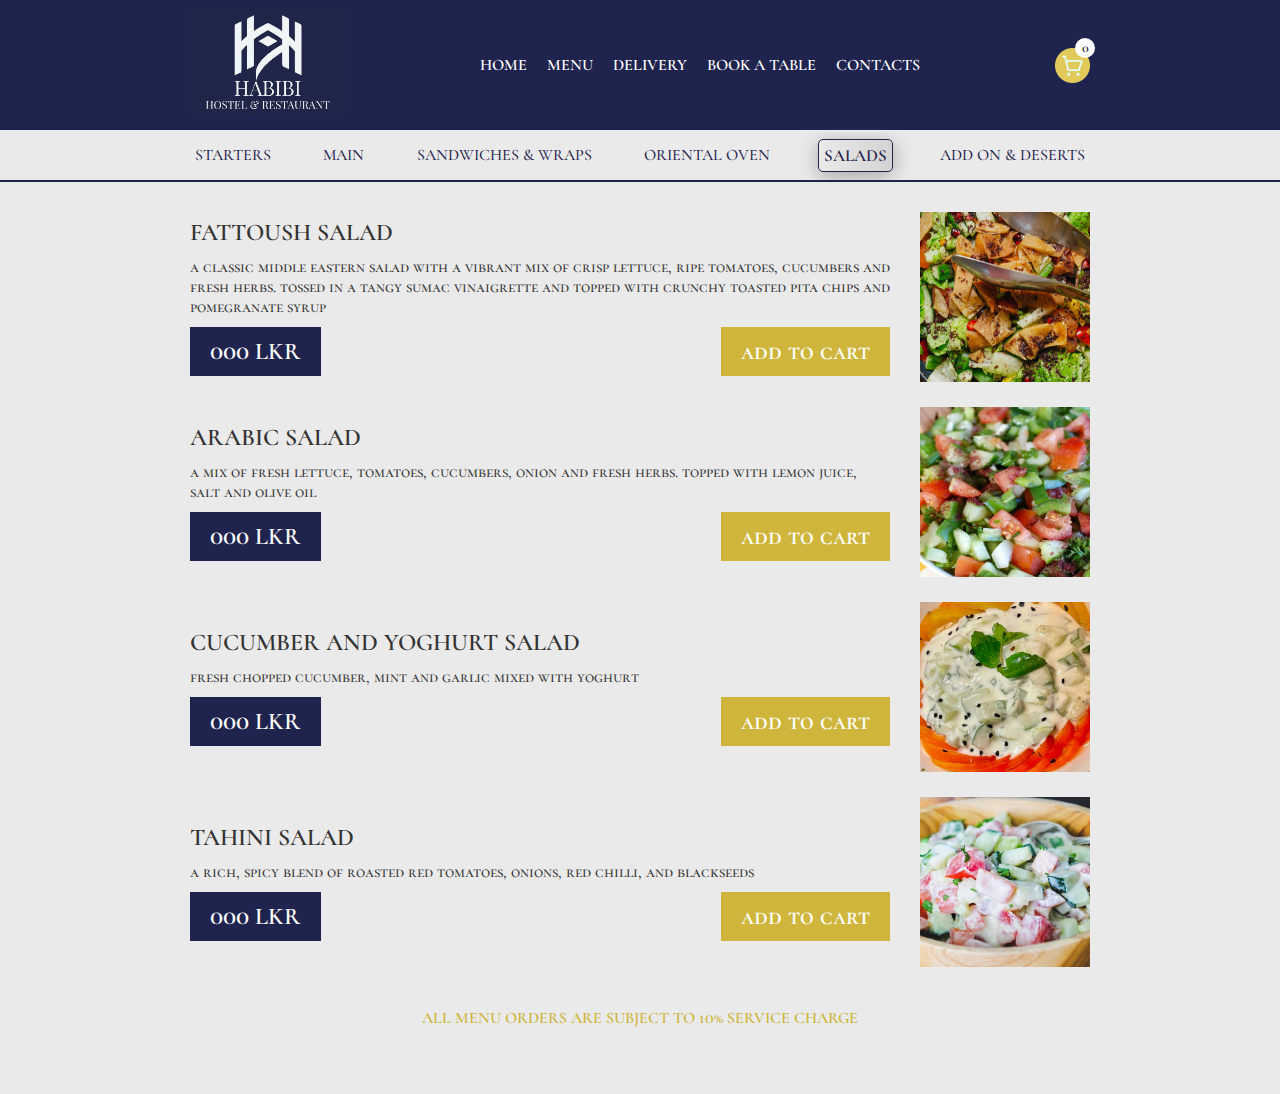
<file: salads.html>
<!DOCTYPE html>
<html lang="en">
  <head>
    <meta charset="utf-8" />
    <meta name="viewport" content="width=device-width" />
    <meta
      name="keywords"
      content="restaurant, sri lanka, unawatuna, food, Habibi, Habibi restaurant, galle"
    />
    <meta
      name="description"
      content="This is the website for Habibi restaurant in Sri Lanka"
    />
    <title>Habibi restaurant</title>
    <link href="style.css" rel="stylesheet" type="text/css" />
    <link rel="preconnect" href="https://fonts.googleapis.com" />
    <link rel="preconnect" href="https://fonts.gstatic.com" crossorigin />
    <link
      href="https://fonts.googleapis.com/css2?family=Cormorant+Garamond:wght@500;600&display=swap"
      rel="stylesheet"
    />
    <link
      href="https://fonts.googleapis.com/css2?family=Cormorant+Garamond:wght@500;600&family=Cormorant+SC:wght@500;600&display=swap"
      rel="stylesheet"
    />
    <link
      rel="stylesheet"
      href="https://cdnjs.cloudflare.com/ajax/libs/animate.css/4.1.1/animate.min.css"
    />
  </head>
  <body>
    <header class="header">
      <div class="container d-flex justify-content-between align-items-center">
        <a class="logo" href="index.html">
          <img src="img/logo.jpg" alt="logo" />
        </a>
        <nav class="header-menu d-flex align-items-center">
          <ul class="d-flex justify-content-between align-items-center">
            <li><a href="index.html">HOME</a></li>
            <li><a href="starters.html">MENU</a></li>
            <li><a href="delivery.html">DELIVERY</a></li>
            <li><a href="book-table.html">BOOK A TABLE</a></li>
            <li><a href="contacts.html">CONTACTS</a></li>
          </ul>
        </nav>
        <nav class="mobile-menu">
          <ul>
            <li><a href="index.html">HOME</a></li>
            <li><a href="starters.html">MENU</a></li>
            <li><a href="delivery.html">DELIVERY</a></li>
            <li><a href="book-table.html">BOOK A TABLE</a></li>
            <li><a href="contacts.html">CONTACTS</a></li>
          </ul>
        </nav>
        <div class="header-right d-flex align-items-center">
          <a href="cart.html" class="cart">
            <img src="img/cart.png" alt="cart" />
            <span>0</span>
          </a>
          <button class="burger-menu" aria-label="Open menu">☰</button>
        </div>
      </div>
    </header>
    <section class="food-page">
      <div class="menu">
        <div class="container">
          <nav
            id="food-menu"
            class="food-menu scroll-menu animate__animated animate__bounceIn"
          >
            <a href="starters.html" class="menu-item">STARTERS</a>
            <a href="main.html" class="menu-item">MAIN</a>
            <a href="sandwiches.html" class="menu-item">SANDWICHES & WRAPS</a>
            <a href="oven.html" class="menu-item">ORIENTAL OVEN</a>
            <a href="salads.html" class="menu-item active">SALADS</a>
            <a href="deserts.html" class="menu-item">ADD ON & DESERTS</a>
          </nav>
        </div>
      </div>
      <div id="add-to-cart-message">ADDED TO YOUR CART</div>
      <div class="food-items animate__animated animate__fadeInUp">
        <div class="container">
          <div class="food-item">
            <div class="food-item-info">
              <h3>FATTOUSH SALAD</h3>
              <p>
                a classic middle eastern salad with a vibrant mix of crisp
                lettuce, ripe tomatoes, cucumbers and fresh herbs. tossed in a
                tangy sumac vinaigrette and topped with crunchy toasted pita
                chips and pomegranate syrup
              </p>
              <div class="food-item-info-bottom d-flex justify-content-between">
                <span>000 LKR</span>
                <button>add to cart</button>
              </div>
            </div>
            <img src="img/fattoush.png" alt="food item 1" />
          </div>
          <div class="food-item">
            <div class="food-item-info">
              <h3>ARABIC SALAD</h3>
              <p>
                a mix of fresh lettuce, tomatoes, cucumbers, onion and fresh
                herbs. topped with lemon juice, salt and olive oil
              </p>
              <div class="food-item-info-bottom d-flex justify-content-between">
                <span>000 LKR</span>
                <button>add to cart</button>
              </div>
            </div>
            <img src="img/arabic.png" alt="food item 2" />
          </div>
          <div class="food-item">
            <div class="food-item-info">
              <h3>CUCUMBER AND YOGHURT SALAD</h3>
              <p>fresh chopped cucumber, mint and garlic mixed with yoghurt</p>
              <div class="food-item-info-bottom d-flex justify-content-between">
                <span>000 LKR</span>
                <button>add to cart</button>
              </div>
            </div>
            <img src="img/cucumber.png" alt="food item 3" />
          </div>
          <div class="food-item">
            <div class="food-item-info">
              <h3>TAHINI SALAD</h3>
              <p>
                a rich, spicy blend of roasted red tomatoes, onions, red chilli,
                and blackseeds
              </p>
              <div class="food-item-info-bottom d-flex justify-content-between">
                <span>000 LKR</span>
                <button>add to cart</button>
              </div>
            </div>
            <img src="img/tahini.png" alt="food item 4" />
          </div>
          <div class="extra-info">
            <p>ALL MENU ORDERS ARE SUBJECT TO 10% SERVICE CHARGE</p>
          </div>
        </div>
      </div>
    </section>
    <script src="script.js"></script>
    <script>
      function showMessage() {
        const message = document.getElementById('add-to-cart-message');
        message.style.display = 'block';
        message.style.opacity = '1';

    // Скрываем сообщение через 2 секунды
        setTimeout(() => {
          message.style.opacity = '0';
          setTimeout(() => {
            message.style.display = 'none';
          }, 300); // Дожидаемся завершения анимации
        }, 2000);
      }

      document.addEventListener("DOMContentLoaded", function () {
        let cartItems = JSON.parse(localStorage.getItem("cartItems")) || [];
        const cartIcon = document.querySelector(".cart span");
        const addToCartButtons = document.querySelectorAll(
          ".food-item-info-bottom button"
        );

        updateCartIcon(cartItems.reduce((sum, item) => sum + item.quantity, 0));

        addToCartButtons.forEach((button) => {
          button.addEventListener("click", function (event) {
            const foodItem = event.target.closest(".food-item");
            const itemName = foodItem.querySelector("h3").textContent;
            const itemPriceText = foodItem.querySelector("span").textContent;
            const itemPrice = parseInt(itemPriceText.replace(/[^\d]/g, ""));

            const existingItem = cartItems.find(cartItem => cartItem.name === itemName);

            if (existingItem) {
                // Если товар уже в корзине, увеличиваем его количество
                existingItem.quantity += 1;
            } else {
                // Если товара нет в корзине, добавляем его с количеством 1
                cartItems.push({ name: itemName, price: itemPrice, quantity: 1 });
            }

            updateCartIcon(cartItems.reduce((sum, item) => sum + item.quantity, 0)); // Обновляем значок корзины
            saveCart();
            showMessage();
          });
        });

        function updateCartIcon(count) {
          cartIcon.textContent = count;
        }

        function saveCart() {
          localStorage.setItem("cartItems", JSON.stringify(cartItems));
        }
      });
      document.addEventListener("DOMContentLoaded", function () {
        const activeSection = document.querySelector("#food-menu a.active");

        if (activeSection) {
          activeSection.scrollIntoView({ behavior: "smooth", block: "center" });
        }
      });
    </script>
  </body>
</html>
</file>
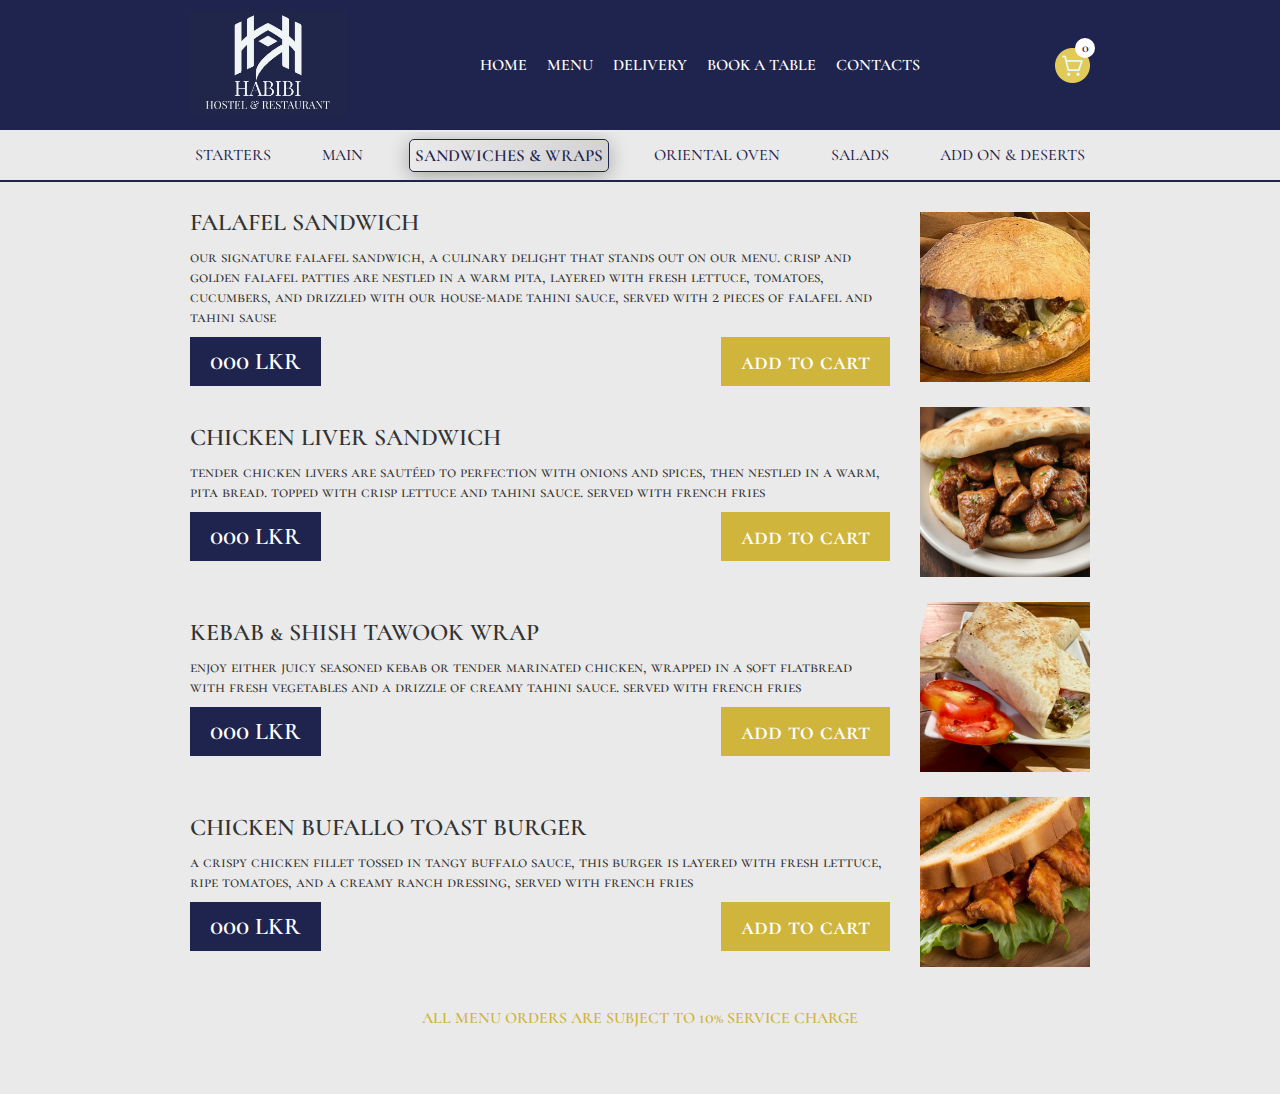
<file: sandwiches.html>
<!DOCTYPE html>
<html lang="en">
  <head>
    <meta charset="utf-8" />
    <meta name="viewport" content="width=device-width" />
    <meta
      name="keywords"
      content="restaurant, sri lanka, unawatuna, food, Habibi, Habibi restaurant, galle"
    />
    <meta
      name="description"
      content="This is the website for Habibi restaurant in Sri Lanka"
    />
    <title>Habibi restaurant</title>
    <link href="style.css" rel="stylesheet" type="text/css" />
    <link rel="preconnect" href="https://fonts.googleapis.com" />
    <link rel="preconnect" href="https://fonts.gstatic.com" crossorigin />
    <link
      href="https://fonts.googleapis.com/css2?family=Cormorant+Garamond:wght@500;600&display=swap"
      rel="stylesheet"
    />
    <link
      href="https://fonts.googleapis.com/css2?family=Cormorant+Garamond:wght@500;600&family=Cormorant+SC:wght@500;600&display=swap"
      rel="stylesheet"
    />
    <link
      rel="stylesheet"
      href="https://cdnjs.cloudflare.com/ajax/libs/animate.css/4.1.1/animate.min.css"
    />
  </head>
  <body>
    <header class="header">
      <div class="container d-flex justify-content-between align-items-center">
        <a class="logo" href="index.html">
          <img src="img/logo.jpg" alt="logo" />
        </a>
        <nav class="header-menu d-flex align-items-center">
          <ul class="d-flex justify-content-between align-items-center">
            <li><a href="index.html">HOME</a></li>
            <li><a href="starters.html">MENU</a></li>
            <li><a href="delivery.html">DELIVERY</a></li>
            <li><a href="book-table.html">BOOK A TABLE</a></li>
            <li><a href="contacts.html">CONTACTS</a></li>
          </ul>
        </nav>
        <nav class="mobile-menu">
          <ul>
            <li><a href="index.html">HOME</a></li>
            <li><a href="starters.html">MENU</a></li>
            <li><a href="delivery.html">DELIVERY</a></li>
            <li><a href="book-table.html">BOOK A TABLE</a></li>
            <li><a href="contacts.html">CONTACTS</a></li>
          </ul>
        </nav>
        <div class="header-right d-flex align-items-center">
          <a href="cart.html" class="cart">
            <img src="img/cart.png" alt="cart" />
            <span>0</span>
          </a>
          <button class="burger-menu" aria-label="Open menu">☰</button>
        </div>
      </div>
    </header>
    <section class="food-page">
      <div class="menu">
        <div class="container">
          <nav
            id="food-menu"
            class="food-menu scroll-menu animate__animated animate__bounceIn"
          >
            <a href="starters.html" class="menu-item">STARTERS</a>
            <a href="main.html" class="menu-item">MAIN</a>
            <a href="sandwiches.html" class="menu-item active"
              >SANDWICHES & WRAPS</a
            >
            <a href="oven.html" class="menu-item">ORIENTAL OVEN</a>
            <a href="salads.html" class="menu-item">SALADS</a>
            <a href="deserts.html" class="menu-item">ADD ON & DESERTS</a>
          </nav>
        </div>
      </div>
      <div id="add-to-cart-message">ADDED TO YOUR CART</div>
      <div class="food-items animate__animated animate__fadeInUp">
        <div class="container">
          <div class="food-item">
            <div class="food-item-info">
              <h3>FALAFEL SANDWICH</h3>
              <p>
                our signature falafel sandwich, a culinary delight that stands
                out on our menu. crisp and golden falafel patties are nestled in
                a warm pita, layered with fresh lettuce, tomatoes, cucumbers,
                and drizzled with our house-made tahini sauce, served with 2
                pieces of falafel and tahini sause
              </p>
              <div class="food-item-info-bottom d-flex justify-content-between">
                <span>000 LKR</span>
                <button>add to cart</button>
              </div>
            </div>
            <img src="img/falafel sandwich.png" alt="food item 1" />
          </div>
          <div class="food-item">
            <div class="food-item-info">
              <h3>CHICKEN LIVER SANDWICH</h3>
              <p>
                tender chicken livers are sautéed to perfection with onions and
                spices, then nestled in a warm, pita bread. topped with crisp
                lettuce and tahini sauce. served with french fries
              </p>
              <div class="food-item-info-bottom d-flex justify-content-between">
                <span>000 LKR</span>
                <button>add to cart</button>
              </div>
            </div>
            <img src="img/liver.png" alt="food item 2" />
          </div>
          <div class="food-item">
            <div class="food-item-info">
              <h3>KEBAB & SHISH TAWOOK WRAP</h3>
              <p>
                enjoy either juicy seasoned kebab or tender marinated chicken,
                wrapped in a soft flatbread with fresh vegetables and a drizzle
                of creamy tahini sauce. served with french fries
              </p>
              <div class="food-item-info-bottom d-flex justify-content-between">
                <span>000 LKR</span>
                <button>add to cart</button>
              </div>
            </div>
            <img src="img/kebab.png" alt="food item 3" />
          </div>
          <div class="food-item">
            <div class="food-item-info">
              <h3>CHICKEN BUFALLO TOAST BURGER</h3>
              <p>
                a crispy chicken fillet tossed in tangy buffalo sauce, this
                burger is layered with fresh lettuce, ripe tomatoes, and a
                creamy ranch dressing, served with french fries
              </p>
              <div class="food-item-info-bottom d-flex justify-content-between">
                <span>000 LKR</span>
                <button>add to cart</button>
              </div>
            </div>
            <img src="img/buffallo.png" alt="food item 4" />
          </div>
          <div class="extra-info">
            <p>ALL MENU ORDERS ARE SUBJECT TO 10% SERVICE CHARGE</p>
          </div>
        </div>
      </div>
    </section>
    <script src="script.js"></script>
    <script>
      function showMessage() {
        const message = document.getElementById('add-to-cart-message');
        message.style.display = 'block';
        message.style.opacity = '1';

    // Скрываем сообщение через 2 секунды
        setTimeout(() => {
          message.style.opacity = '0';
          setTimeout(() => {
            message.style.display = 'none';
          }, 300); // Дожидаемся завершения анимации
        }, 2000);
      }

      document.addEventListener("DOMContentLoaded", function () {
        let cartItems = JSON.parse(localStorage.getItem("cartItems")) || [];
        const cartIcon = document.querySelector(".cart span");
        const addToCartButtons = document.querySelectorAll(
          ".food-item-info-bottom button"
        );

        updateCartIcon(cartItems.reduce((sum, item) => sum + item.quantity, 0));

        addToCartButtons.forEach((button) => {
          button.addEventListener("click", function (event) {
            const foodItem = event.target.closest(".food-item");
            const itemName = foodItem.querySelector("h3").textContent;
            const itemPriceText = foodItem.querySelector("span").textContent;
            const itemPrice = parseInt(itemPriceText.replace(/[^\d]/g, ""));

            const existingItem = cartItems.find(cartItem => cartItem.name === itemName);

            if (existingItem) {
                // Если товар уже в корзине, увеличиваем его количество
                existingItem.quantity += 1;
            } else {
                // Если товара нет в корзине, добавляем его с количеством 1
                cartItems.push({ name: itemName, price: itemPrice, quantity: 1 });
            }

            updateCartIcon(cartItems.reduce((sum, item) => sum + item.quantity, 0)); // Обновляем значок корзины
            saveCart();
            showMessage();
          });
        });

        function updateCartIcon(count) {
          cartIcon.textContent = count;
        }

        function saveCart() {
          localStorage.setItem("cartItems", JSON.stringify(cartItems));
        }
      });
      document.addEventListener("DOMContentLoaded", function () {
        const activeSection = document.querySelector("#food-menu a.active");

        if (activeSection) {
          activeSection.scrollIntoView({ behavior: "smooth", block: "center" });
        }
      });
    </script>
  </body>
</html>
</file>
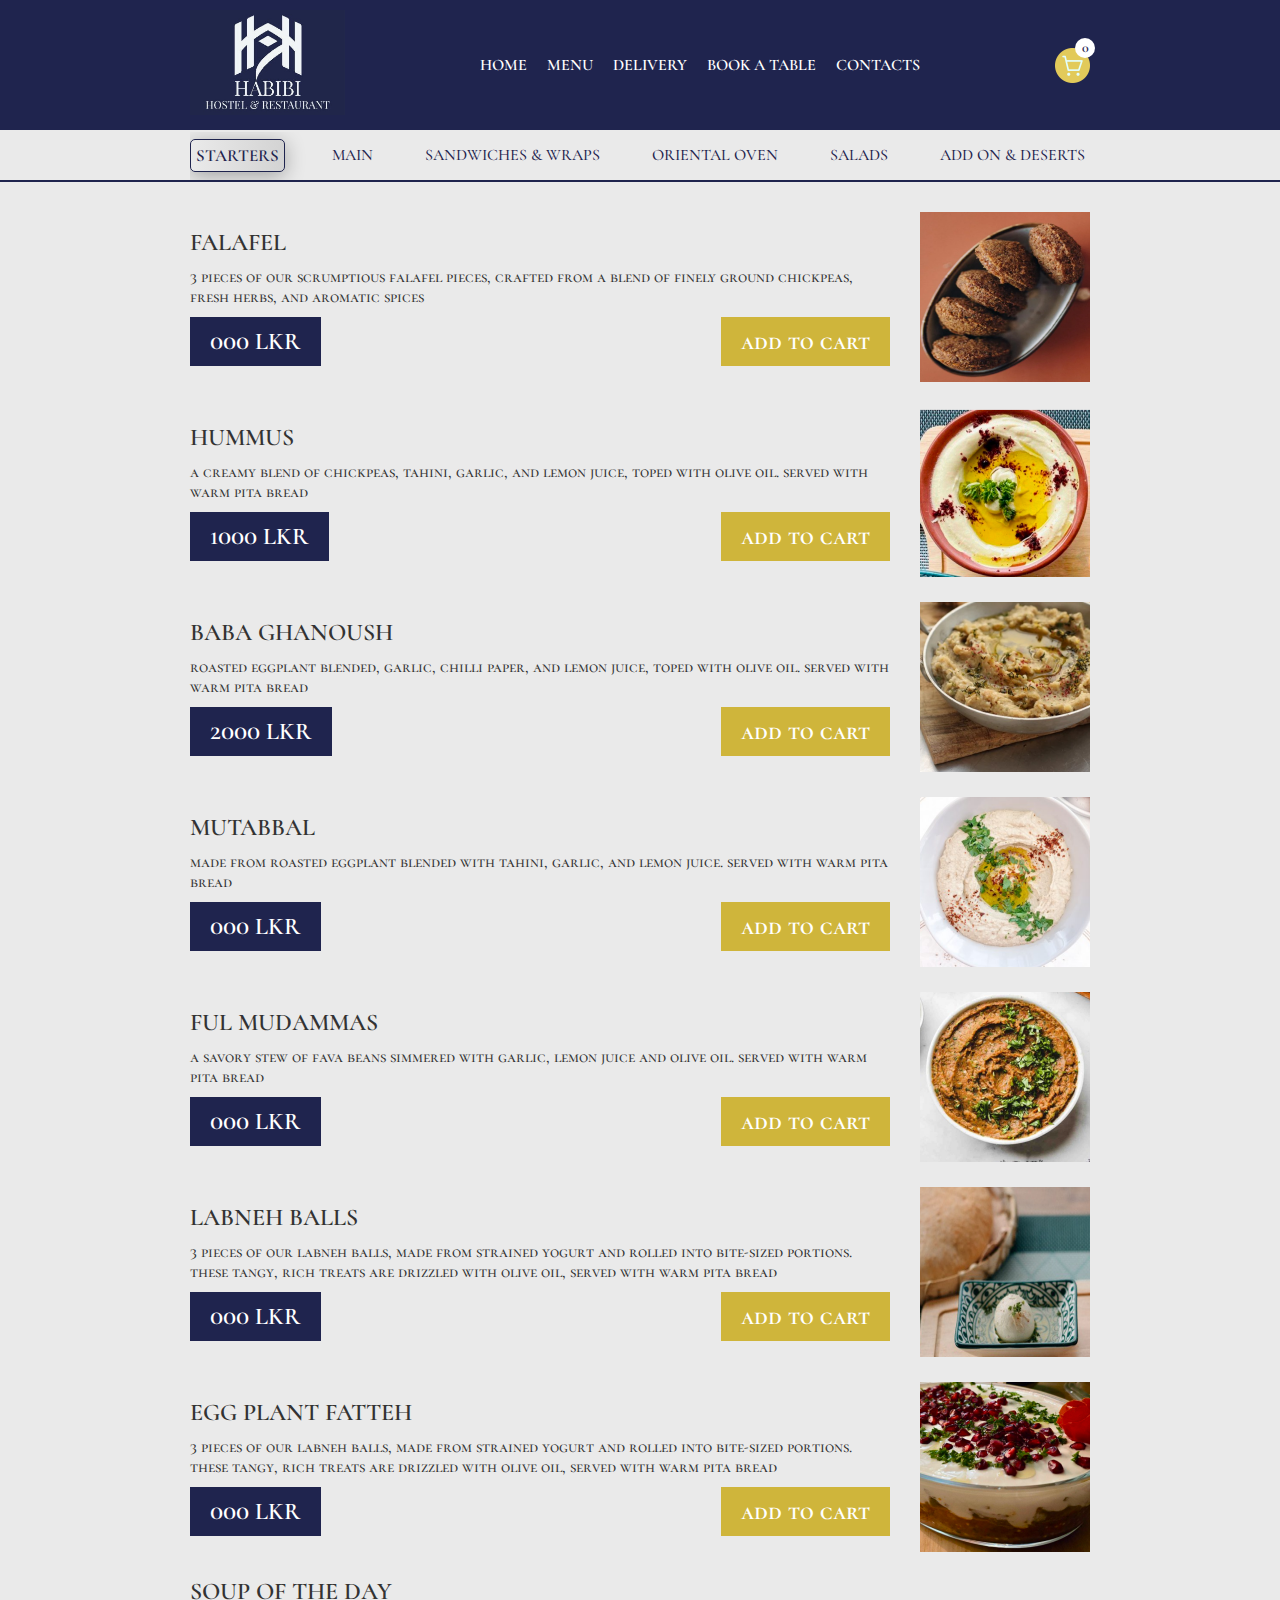
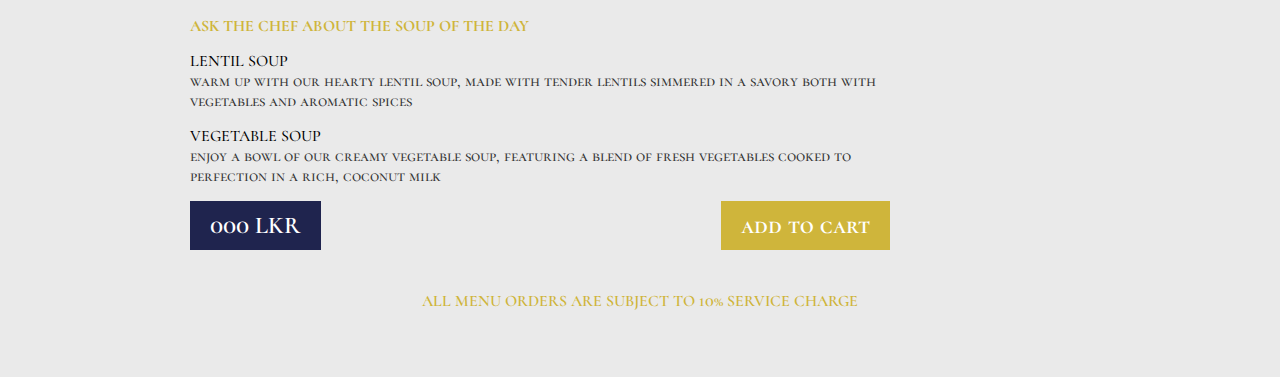
<file: starters.html>
<!DOCTYPE html>
<html lang="en">
  <head>
    <meta charset="utf-8" />
    <meta name="viewport" content="width=device-width" />
    <meta
      name="keywords"
      content="restaurant, sri lanka, unawatuna, food, Habibi, Habibi restaurant, galle"
    />
    <meta
      name="description"
      content="This is the website for Habibi restaurant in Sri Lanka"
    />
    <title>Habibi restaurant</title>
    <link href="style.css" rel="stylesheet" type="text/css" />
    <link rel="preconnect" href="https://fonts.googleapis.com" />
    <link rel="preconnect" href="https://fonts.gstatic.com" crossorigin />
    <link
      href="https://fonts.googleapis.com/css2?family=Cormorant+Garamond:wght@500;600&display=swap"
      rel="stylesheet"
    />
    <link
      href="https://fonts.googleapis.com/css2?family=Cormorant+Garamond:wght@500;600&family=Cormorant+SC:wght@500;600&display=swap"
      rel="stylesheet"
    />
    <link
      rel="stylesheet"
      href="https://cdnjs.cloudflare.com/ajax/libs/animate.css/4.1.1/animate.min.css"
    />
  </head>
  <body>
    <header class="header">
      <div class="container d-flex justify-content-between align-items-center">
        <a class="logo" href="index.html">
          <img src="img/logo.jpg" alt="logo" />
        </a>
        <nav class="header-menu d-flex align-items-center">
          <ul class="d-flex justify-content-between align-items-center">
            <li><a href="index.html">HOME</a></li>
            <li><a href="starters.html">MENU</a></li>
            <li><a href="delivery.html">DELIVERY</a></li>
            <li><a href="book-table.html">BOOK A TABLE</a></li>
            <li><a href="contacts.html">CONTACTS</a></li>
          </ul>
        </nav>
        <nav class="mobile-menu">
          <ul>
            <li><a href="index.html">HOME</a></li>
            <li><a href="starters.html">MENU</a></li>
            <li><a href="delivery.html">DELIVERY</a></li>
            <li><a href="book-table.html">BOOK A TABLE</a></li>
            <li><a href="contacts.html">CONTACTS</a></li>
          </ul>
        </nav>
        <div class="header-right d-flex align-items-center">
          <a href="cart.html" class="cart">
            <img src="img/cart.png" alt="cart" />
            <span>0</span>
          </a>
          <button class="burger-menu" aria-label="Open menu">☰</button>
        </div>
      </div>
    </header>
    <section class="food-page">
      <div class="menu">
        <div class="container">
          <nav
            id="food-menu"
            class="food-menu scroll-menu animate__animated animate__bounceIn"
          >
            <a href="starters.html" class="menu-item active">STARTERS</a>
            <a href="main.html" class="menu-item">MAIN</a>
            <a href="sandwiches.html" class="menu-item">SANDWICHES & WRAPS</a>
            <a href="oven.html" class="menu-item">ORIENTAL OVEN</a>
            <a href="salads.html" class="menu-item">SALADS</a>
            <a href="deserts.html" class="menu-item">ADD ON & DESERTS</a>
          </nav>
        </div>
      </div>
      <div id="add-to-cart-message">ADDED TO YOUR CART</div>
      <div class="food-items animate__animated animate__fadeInUp">
        <div class="container">
          <div class="food-item">
            <div class="food-item-info">
              <h3>FALAFEL</h3>
              <p>
                3 pieces of our scrumptious falafel pieces, crafted from a blend
                of finely ground chickpeas, fresh herbs, and aromatic spices
              </p>
              <div class="food-item-info-bottom d-flex justify-content-between">
                <span>000 LKR</span>
                <button>add to cart</button>
              </div>
            </div>
            <img src="img/falafel.png" alt="food item 1" />
          </div>
          <div class="food-item">
            <div class="food-item-info">
              <h3>HUMMUS</h3>
              <p>
                a creamy blend of chickpeas, tahini, garlic, and lemon juice,
                toped with olive oil. served with warm pita bread
              </p>
              <div class="food-item-info-bottom d-flex justify-content-between">
                <span>1000 LKR</span>
                <button>add to cart</button>
              </div>
            </div>
            <img src="img/hummus.png" alt="food item 2" />
          </div>
          <div class="food-item">
            <div class="food-item-info">
              <h3>BABA GHANOUSH</h3>
              <p>
                roasted eggplant blended, garlic, chilli paper, and lemon juice,
                toped with olive oil. served with warm pita bread
              </p>
              <div class="food-item-info-bottom d-flex justify-content-between">
                <span>2000 LKR</span>
                <button>add to cart</button>
              </div>
            </div>
            <img src="img/baba ghanoush.png" alt="food item 3" />
          </div>
          <div class="food-item">
            <div class="food-item-info">
              <h3>MUTABBAL</h3>
              <p>
                made from roasted eggplant blended with tahini, garlic, and
                lemon juice. served with warm pita bread
              </p>
              <div class="food-item-info-bottom d-flex justify-content-between">
                <span>000 LKR</span>
                <button>add to cart</button>
              </div>
            </div>
            <img src="img/mutabbal.png" alt="food item 4" />
          </div>
          <div class="food-item">
            <div class="food-item-info">
              <h3>FUL MUDAMMAS</h3>
              <p>
                a savory stew of fava beans simmered with garlic, lemon juice
                and olive oil. served with warm pita bread
              </p>
              <div class="food-item-info-bottom d-flex justify-content-between">
                <span>000 LKR</span>
                <button>add to cart</button>
              </div>
            </div>
            <img src="img/ful.png" alt="food item 5" />
          </div>
          <div class="food-item">
            <div class="food-item-info">
              <h3>LABNEH BALLS</h3>
              <p>
                3 pieces of our labneh balls, made from strained yogurt and
                rolled into bite-sized portions. these tangy, rich treats are
                drizzled with olive oil, served with warm pita bread
              </p>
              <div class="food-item-info-bottom d-flex justify-content-between">
                <span>000 LKR</span>
                <button>add to cart</button>
              </div>
            </div>
            <img src="img/labneh.png" alt="food item 6" />
          </div>
          <div class="food-item">
            <div class="food-item-info">
              <h3>EGG PLANT FATTEH</h3>
              <p>
                3 pieces of our labneh balls, made from strained yogurt and
                rolled into bite-sized portions. these tangy, rich treats are
                drizzled with olive oil, served with warm pita bread
              </p>
              <div class="food-item-info-bottom d-flex justify-content-between">
                <span>000 LKR</span>
                <button>add to cart</button>
              </div>
            </div>
            <img src="img/fatteh.png" alt="food item 7" />
          </div>
          <div class="food-item no-img">
            <h3>SOUP OF THE DAY</h3>
            <h4>ASK THE CHEF ABOUT THE SOUP OF THE DAY</h4>
            <p class="no-img-info">
              <mark>LENTIL SOUP</mark><br />warm up with our hearty lentil soup,
              made with tender lentils simmered in a savory both with vegetables
              and aromatic spices
            </p>
            <p class="no-img-info">
              <mark>VEGETABLE SOUP</mark><br />enjoy a bowl of our creamy
              vegetable soup, featuring a blend of fresh vegetables cooked to
              perfection in a rich, coconut milk
            </p>
            <div class="food-item-info-bottom d-flex justify-content-between">
              <span>000 LKR</span>
              <button>add to cart</button>
            </div>
          </div>
          <div class="extra-info">
            <p>ALL MENU ORDERS ARE SUBJECT TO 10% SERVICE CHARGE</p>
          </div>
        </div>
      </div>
    </section>
    <script src="script.js"></script>
    <script>
      function showMessage() {
        const message = document.getElementById('add-to-cart-message');
        message.style.display = 'block';
        message.style.opacity = '1';

    // Скрываем сообщение через 2 секунды
        setTimeout(() => {
          message.style.opacity = '0';
          setTimeout(() => {
            message.style.display = 'none';
          }, 300); // Дожидаемся завершения анимации
        }, 2000);
      }

      document.addEventListener("DOMContentLoaded", function () {
        let cartItems = JSON.parse(localStorage.getItem("cartItems")) || [];
        const cartIcon = document.querySelector(".cart span");
        const addToCartButtons = document.querySelectorAll(
          ".food-item-info-bottom button"
        );

        updateCartIcon(cartItems.reduce((sum, item) => sum + item.quantity, 0));

        addToCartButtons.forEach((button) => {
          button.addEventListener("click", function (event) {
            const foodItem = event.target.closest(".food-item");
            const itemName = foodItem.querySelector("h3").textContent;
            const itemPriceText = foodItem.querySelector("span").textContent;
            const itemPrice = parseInt(itemPriceText.replace(/[^\d]/g, ""));

            const existingItem = cartItems.find(cartItem => cartItem.name === itemName);

            if (existingItem) {
                // Если товар уже в корзине, увеличиваем его количество
                existingItem.quantity += 1;
            } else {
                // Если товара нет в корзине, добавляем его с количеством 1
                cartItems.push({ name: itemName, price: itemPrice, quantity: 1 });
            }

            updateCartIcon(cartItems.reduce((sum, item) => sum + item.quantity, 0)); // Обновляем значок корзины
            saveCart();
            showMessage();
          });
        });

        function updateCartIcon(count) {
          cartIcon.textContent = count;
        }

        function saveCart() {
          localStorage.setItem("cartItems", JSON.stringify(cartItems));
        }
      });
      document.addEventListener("DOMContentLoaded", function () {
        const activeSection = document.querySelector("#food-menu a.active");

        if (activeSection) {
          activeSection.scrollIntoView({ behavior: "smooth", block: "center" });
        }
      });
    </script>
  </body>
</html>
</file>
<file: style.css>
html {
  height: 100%;
  width: 100%;
}

body {
  margin: 0;
  padding: 0;
  position: relative;
  font-family: "Cormorant Garamond", serif;
  font-style: normal;
  font-weight: 600;
  min-height: 100vh;
}

header {
  background-color: #1f244e;
  height: 130px;
  width: 100%;
  border-bottom: 2px solid #eaeaea;
  position: absolute;
  top: 0;
  left: 0;
  z-index: 2;
}

footer {
  position: absolute;
  z-index: 2;
  width: 100%;
  height: 75px;
  bottom: 10px;
  left: 0;
  border-bottom: 2px solid #1f244e;
  border-top: 2px solid #1f244e;
  background-color: rgba(234, 234, 234, 0.6);
  display: flex;
  align-items: center;
}

ul {
  list-style: none;
}

a {
  text-decoration: none;
}

button {
  font-family: inherit;
  border: none;
}

mark {
  background: none;
}

@keyframes example {
  from {
    opacity: 0;
  }
  to {
    opacity: 1;
  }
}
.fade-in {
  animation: example 1.5s ease-in-out;
}

.d-flex {
  display: flex;
}

.justify-content-between {
  justify-content: space-between;
}

.align-items-center {
  align-items: center;
}

.container {
  width: 900px;
  margin: auto;
  padding: 0 10px;
}

header .container {
  height: 100%;
}

.logo {
  width: 155px;
  display: block;
  margin: auto 0;
}

.logo img {
  width: 100%;
}

.header-menu ul {
  margin: auto;
  padding: 0 10px;
}

.header-menu li a,
.mobile-menu li a {
  font-size: 16px;
  padding: 0 10px;
}

.header-menu li a {
  color: #fff;
}

.cart {
  width: 35px;
  height: 35px;
  position: relative;
}

.cart img {
  width: 100%;
}

.cart span {
  position: absolute;
  top: -10px;
  right: -5px;
  width: 20px;
  height: 20px;
  border-radius: 50%;
  background-color: #fff;
  color: #1f244e;
  font-size: 14px;
  font-weight: 600;
  display: flex;
  align-items: center;
  justify-content: center;
}

.burger-menu {
  background: none;
  color: #fff;
  font-size: 30px;
  margin-left: 15px;
  display: none;
}

.mobile-menu {
  position: fixed;
  top: 0;
  right: 0;
  width: 70%;
  height: 100%;
  background-color: #1f244e;
  transform: translateX(100%);
  transition: transform 1s ease;
}

.mobile-menu.active {
  transform: translateX(0%);
}

.mobile-menu ul {
  padding: 2rem;
  padding-top: 3rem;
}

.mobile-menu li {
  margin-bottom: 1rem;
}

.mobile-menu li a {
  color: #fff;
  font-size: 1.2rem;
}

#main,
.extra-page {
  width: 100%;
  padding: 150px 0 20px 0;
  position: relative;
  z-index: 1;
  min-height: 100vh;
  box-sizing: border-box;
}

#main::before,
.extra-page::before {
  content: "";
  background-position: center;
  background-size: cover;
  background-repeat: no-repeat;
  position: absolute;
  top: 0;
  left: 0;
  width: 100%;
  height: 100%;
  opacity: 0.55;
  z-index: -1;
}

#main::before {
  background-image: url("img/main\ bg.jpg");
}

#main .container,
.extra-page .container {
  display: flex;
  flex-direction: column;
  align-items: center;
}

.main-title {
  font-size: 64px;
  width: 700px;
  text-align: center;
  margin: 35px 0;
  color: #1f244e;
  font-weight: 600;
}

.menu-btn {
  width: 270px;
  height: 70px;
  background: linear-gradient(
    90deg,
    rgba(234, 234, 234, 1) 0%,
    rgba(31, 36, 78, 0.9) 40%
  );
  border-radius: 10px;
  display: flex;
  align-items: center;
  justify-content: center;
  margin-bottom: 150px;
}

.menu-btn:hover,
.menu-btn:active,
.social-media-links img:hover,
.social-media-links img:active,
button:active,
button:hover,
li a:hover,
li a:active,
.cart:hover,
.cart:active {
  opacity: 0.8;
  cursor: pointer;
  box-shadow: 0 4px 20px rgba(0, 0, 0, 0.3);
}

.menu-btn a:active,
.header-menu a:active {
  color: #000;
}

.menu-btn a {
  display: block;
  font-size: 32px;
  color: #fff;
}

.social-media-links {
  width: 320px;
  margin: auto;
  display: flex;
  justify-content: space-between;
}

.social-media-links a,
.cart {
  display: block;
}

.social-media-links img,
.cart img {
  border-radius: 10px;
}

/* Food page */

#add-to-cart-message {
  position: fixed;
  top: 50%;
  left: 50%;
  transform: translate(-50%, -50%);
  background-color: #cfb53b;
  color: white;
  padding: 30px 40px;
  font-size: 18px;
  text-align: center;
  z-index: 1000;
  box-shadow: 0px 4px 8px rgba(0, 0, 0, 0.2);
  opacity: 0;
  transition: opacity 0.3s ease; 
}

.food-page {
  padding: 130px 0 20px 0;
  background-color: #eaeaea;
  position: relative;
  width: 100%;
  min-height: 100vh;
}

.scroll-menu {
  display: flex;
  overflow-x: auto;
  white-space: nowrap;
  scrollbar-width: none;
}

.scroll-menu::-webkit-scrollbar {
  display: none;
}

.scroll-menu a {
  flex: 0 0 auto;
}

.menu {
  border-bottom: 2px solid #1f244e;
}

.food-menu {
  justify-content: space-between;
  align-items: center;
  height: 50px;
}

.menu-item {
  font-size: 16px;
  color: #1f244e;
  font-weight: 500;
  padding: 5px;
}

.menu-item.active {
  font-size: 17px;
  font-weight: 600;
  background: linear-gradient(
    90deg,
    rgba(234, 234, 234, 1) 0%,
    rgba(211, 211, 211, 1) 100%
  );
  border-radius: 5px;
  border: 1px solid #1f244e;
  box-shadow: 0 4px 20px rgba(0, 0, 0, 0.3);
}

.menu-item:hover {
  font-size: 17px;
  opacity: 0.8;
}

.food-items {
  padding: 30px 0;
  font-family: "Cormorant SC", serif;
  font-style: normal;
}

.food-item {
  display: flex;
  justify-content: space-between;
  align-items: center;
  height: 170px;
  margin-bottom: 25px;
}

.food-item-info,
.food-item.no-img {
  width: 700px;
}

.food-item-info mark {
  color: #2e9a64;
}

.food-item-info h3,
.food-item-info p,
.no-img h3,
.last-page-title {
  color: #333333;
  margin: 0 0 10px 0;
}

.food-item-info h3,
.food-item-info span,
.food-item button,
.no-img h3,
.no-img span,
.last-page-title {
  font-weight: 600;
  font-size: 24px;
}

.food-item-info p,
.no-img-info,
.extra-info {
  font-weight: 500;
  font-size: 16px;
}

.food-item span,
.food-item button {
  color: #fff;
  padding: 10px 20px;
  margin: 0;
  display: inline-block;
  width: auto;
}

.food-item span {
  background-color: #1f244e;
}

.food-item button {
  background-color: #cfb53b;
}

.food-item img {
  width: 170px;
  height: 170px;
}

.food-item.no-img {
  flex-direction: column;
  align-items: flex-start;
  height: auto;
}

.no-img h4 {
  color: #cfb53b;
  margin: 0 0 5px 0;
  font-size: 16px;
}

.no-img-item {
  width: 100%;
  margin-top: 10px;
}

.no-img-info {
  margin: 10px 0 5px 0;
  color: #333333;
}

.no-img .food-item-info-bottom {
  width: 100%;
}

.food-item.no-img span,
.food-item.no-img button {
  margin: 10px 0 0 0;
  width: auto;
}

.no-img .no-img-item:first-child {
  margin-top: 0;
}

.extra-info {
  margin: 20px 0 0 0;
  color: #cfb53b;
  display: flex;
  justify-content: center;
  font-weight: 600;
  text-align: center;
}

.last-page-title.desert-title {
  margin: 30px 0 10px 0;
}

/* Extra pages */

.extra-page::before {
  background-image: url("img/bg-2.jpg");
}

.extra-page h2,
.cart-page h2, #cart-summary h2, .confirmation-page h2 {
  font-size: 40px;
  text-align: center;
  margin: 20px 0;
  color: #1f244e;
  font-weight: 600;
}

.delivery-page-info,
.contact-page-info,
.book-table-form {
  background-color: rgba(234, 234, 234, 0.6);
  width: 100%;
  margin-bottom: 30px;
  border: 2px solid #1f244e;
  color: #1f244e;
  font-weight: 600;
  font-family: "Cormorant SC", serif;
  font-style: normal;
}

.delivery-page-info h3,
.contact-page-info h3 {
  font-size: 24px;
  margin: 0;
  padding: 5px;
}

.delivery-page-info ol {
  font-size: 16px;
  margin: 5px 0;
}

.delivery-page-info p,
.contact-details p {
  padding: 5px;
  font-size: 20px;
  margin: 0;
}

.delivery-page-info mark,
.delivery-page-info a,
.contact-page-info a {
  color: #2e9a64;
}

.contact-page-info,
.book-table-form {
  margin-bottom: 150px;
}

form {
  flex-direction: column;
  padding: 5px;
  font-weight: 600;
  font-family: "Cormorant SC", serif;
  font-style: normal;
}

label {
  font-size: 30px;
  color: #1f244e;
  font-family: "Cormorant SC", serif;
  font-style: normal;
}

input {
  width: 50%;
  border: 1px solid #1f244e;
  height: 30px;
  color: #1f244e;
  font-size: 24px;
  box-shadow: 0 4px 20px rgba(0, 0, 0, 0.3);
  padding: 0;
}

form button {
  background: linear-gradient(
    90deg,
    rgba(234, 234, 234, 1) 0%,
    rgba(31, 36, 78, 0.9) 40%
  );
  border-radius: 10px;
  padding: 10px 20px;
  color: #fff;
  font-size: 24px;
  margin: 20px 0 10px 0;
  font-weight: 600;
}

.cart-page {
  width: 100%;
  padding: 150px 0 20px 0;
  position: relative;
  min-height: 100vh;
  box-sizing: border-box;
  background-color: #eaeaea;
  font-weight: 600;
  color: #1f244e;
}

.cart-page .container {
  flex-direction: column;
}

.cart-page ul,
.cart-page p, .quantity-btn, #cart-summary ul, 
#cart-summary p, .confirmation-page p, #order-details {
  font-family: "Cormorant SC", serif;
  font-style: normal;
  font-size: 24px;
  margin: 10px auto 10px 5px;
}

.cart-page ul, #cart-summary ul {
  padding-left: 20px;
}

.cart-page li {
  display: grid;
  grid-template-columns: 1fr auto auto;
  gap: 10px;
  align-items: center;
  margin-bottom: 10px;
}

.quantity-btn {
  background-color: #1f244e;
  color: #fff;
  border-radius: 50%;
  width: 30px;
  height: 30px;
  display: flex;
  align-items: center;
  justify-content: center;
}

.btns {
  width: 100%;
}

#clear-cart,  .back {
  font-size: 24px;
  padding: 10px 20px;
  color: #1f244e;
  border: 2px solid #1f244e;
  border-radius: 10px;
  background-color: #eaeaea;
  margin: 10px 0 40px 0;
  box-shadow: 0 4px 20px rgba(0, 0, 0, 0.3);
}

#checkout {
  font-size: 24px;
  padding: 10px 20px;
  color: #cfb53b;
  border-radius: 10px;
  box-shadow: 0 4px 20px rgba(0, 0, 0, 0.3);
  background-color: #eaeaea;
  border: 2px solid #cfb53b;
  margin: 10px 0 40px 0;
}

.checkout-page, .confirmation-page {
  background-color: #eaeaea;
  width: 100%;
  padding: 20px 0;
  min-height: 100vh;
  box-sizing: border-box;
  color: #1f244e;
}

.checkout-page form {
  flex-direction: column;
}

.checkout-page select {
  padding: 4px 12px;
  border: 1px solid #1f244e;
  width: 50%;
  box-shadow: 0 4px 20px rgba(0, 0, 0, 0.3);
}

.checkout-page option, .checkout-page select {
  font-family: "Cormorant SC", serif;
  font-style: normal;
  font-size: 18px;
  color: #333;
  font-weight: 600;
}

.confirmation-page {
  text-align: center;
}

#delivery-options {
  padding: 5px;
}

#delivery-options label {
  font-weight: 500;
}

/* Responsive */

@media (max-width: 1050px) {
  .container {
    width: 720px;
  }

  .food-item-info,
  .food-item.no-img {
    width: 520px;
  }
}

@media (max-width: 750px) {
  header {
    height: 100px;
  }

  .container {
    width: 550px;
  }

  .logo {
    width: 120px;
  }

  .header-menu {
    display: none;
  }

  .cart {
    height: 30px;
    width: 30px;
  }

  .burger-menu {
    display: block;
  }

  #main, .extra-page, .cart-page {
    padding: 120px 0 20px 0;
  }

  .main-title {
    font-size: 48px;
    width: 540px;
  }

  .food-page {
    padding: 100px 0 20px 0;
  }

  .menu {
    border-bottom: 1px solid #1f244e;
  }

  .menu .container {
    width: 100%;
    padding: 0;
  }

  .menu-item.active {
    font-size: 15px;
  }

  .food-menu {
    padding: 0 10px;
  }

  .menu-item {
    padding: 5px 10px;
  }

  .food-item {
    height: 150px;
  }

  .food-item-info,
  .food-item.no-img {
    width: 385px;
  }

  .food-item-info h3,
  .food-item-info p,
  .no-img h3 {
    margin: 0 0 5px 0;
  }

  .food-item.no-img span,
  .food-item.no-img button {
    margin: 5px 0 0 0;
  }

  .food-item-info h3,
  .food-item-info span,
  .no-img h3,
  .no-img span,
  .no-img-item .no-img-info,
  .food-item button {
    font-size: 18px;
  }

  .menu-item,
  .food-item-info p,
  .no-img-info,
  .extra-info,
  .no-img h4 {
    font-size: 14px;
  }

  .food-item span,
  .food-item button {
    padding: 5px 10px;
  }

  .food-item img {
    width: 150px;
    height: 150px;
  }

  input, .checkout-page select {
    width: 90%;
  }
}

@media (max-width: 600px) {
  header {
    height: 80px;
  }

  footer {
    height: 60px;
  }

  .container {
    width: 400px;
  }

  .logo {
    width: 90px;
  }

  #main,
  .extra-page, .cart-page {
    padding: 100px 0 20px 0;
  }

  .main-title {
    font-size: 34px;
    width: 380px;
  }

  .menu-btn {
    width: 240px;
    height: 60px;
  }

  .menu-btn a {
    font-size: 28px;
  }

  .social-media-links {
    width: 200px;
  }

  .food-page {
    padding: 80px 0 20px 0;
  }

  .food-item {
    flex-direction: column-reverse;
    height: auto;
    border: 1px solid #cfb53b;
    background-color: rgba(207, 181, 59, 0.1);
  }

  .food-item img {
    width: 200px;
    height: 200px;
  }

  .food-item-info {
    width: 380px;
    margin-top: 20px;
  }

  .food-item-info p {
    margin: 0 0 10px 0;
  }

  .food-item.no-img {
    border: 1px solid #cfb53b;
    padding: 0 10px;
    width: 380px;
  }

  .extra-page h2, .cart-page h2, #cart-summary h2, 
  .confirmation-page h2 {
    font-size: 30px;
  }

  .delivery-page-info h3, .contact-page-info h3,
  .cart-page ul, .cart-page p, #clear-cart, #checkout, 
  .quantity-btn, #cart-summary ul, #cart-summary p, 
  .confirmation-page p, #order-details {
    font-size: 20px;
  }

  .delivery-page-info ol {
    font-size: 14px;
  }

  .delivery-page-info p,
  .contact-details p,
  input, form button {
    font-size: 16px;
  }

  label {
    font-size: 24px;
  }
}

@media (max-width: 450px) {
  .container {
    width: 300px;
  }

  .main-title {
    font-size: 26px;
    width: 230px;
  }

  .menu-btn {
    width: 150px;
    height: 50px;
  }

  .menu-btn a {
    font-size: 20px;
  }

  .social-media-links img {
    height: 25px;
    border-radius: 5px;
  }

  .food-item-info {
    width: 290px;
  }

  .food-item.no-img {
    padding: 0 5px;
    width: 290px;
  }

  #clear-cart, #checkout, .back {
    font-size: 16px;
  }
}
</file>
